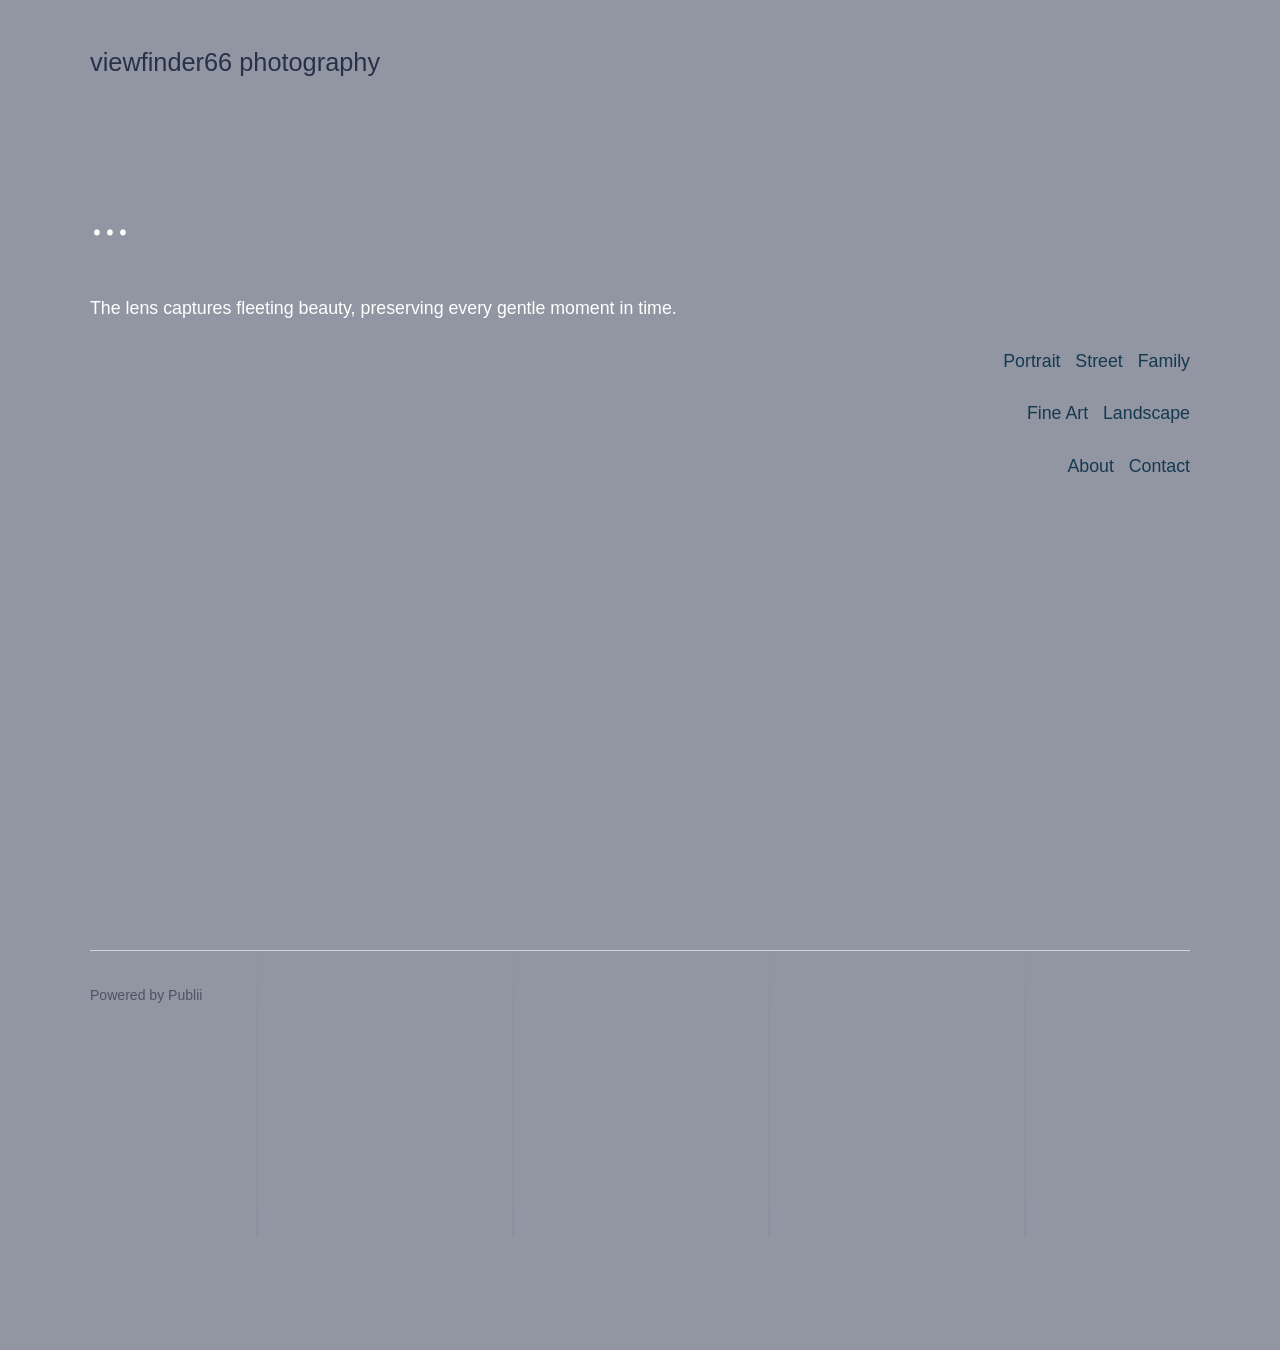
<file: index.html>
<!DOCTYPE html><html lang="en-gb"><head><meta charset="utf-8"><meta http-equiv="X-UA-Compatible" content="IE=edge"><meta name="viewport" content="width=device-width,initial-scale=1"><title>viewfinder66 photography</title><meta name="description" content="The lens captures fleeting beauty, preserving every gentle moment in time. Portrait Street Family Fine Art Landscape About Contact"><meta name="generator" content="Publii Open-Source CMS for Static Site"><link rel="canonical" href="https://viewfinder66.github.io/photography/"><link rel="alternate" type="application/atom+xml" href="https://viewfinder66.github.io/photography/feed.xml" title="viewfinder66 photography - RSS"><link rel="alternate" type="application/json" href="https://viewfinder66.github.io/photography/feed.json" title="viewfinder66 photography - JSON"><meta property="og:title" content="..."><meta property="og:image" content="https://viewfinder66.github.io/photography/media/website/Jing-Li-Shi-Jianfor-web.jpg"><meta property="og:image:width" content="3750"><meta property="og:image:height" content="2550"><meta property="og:site_name" content="viewfinder66 photography"><meta property="og:description" content="The lens captures fleeting beauty, preserving every gentle moment in time. Portrait Street Family Fine Art Landscape About Contact"><meta property="og:url" content="https://viewfinder66.github.io/photography/"><meta property="og:type" content="article"><link rel="preload" href="https://viewfinder66.github.io/photography/assets/dynamic/fonts/andadapro/andadapro.woff2" as="font" type="font/woff2" crossorigin><link rel="preload" href="https://viewfinder66.github.io/photography/assets/dynamic/fonts/andadapro/andadapro-italic.woff2" as="font" type="font/woff2" crossorigin><link rel="stylesheet" href="https://viewfinder66.github.io/photography/assets/css/style.css?v=0a3bbf3a2c61dcf595031149cadf4863"><script type="application/ld+json">{"@context":"http://schema.org","@type":"Article","mainEntityOfPage":{"@type":"WebPage","@id":"https://viewfinder66.github.io/photography/"},"headline":"...","datePublished":"2026-04-05T23:01+08:00","dateModified":"2026-04-09T12:14+08:00","description":"The lens captures fleeting beauty, preserving every gentle moment in time. Portrait Street Family Fine Art Landscape About Contact","author":{"@type":"Person","name":"Thomas Cheang","url":"https://viewfinder66.github.io/photography/authors/thomas-cheang/"},"publisher":{"@type":"Organization","name":"Thomas Cheang"}}</script><noscript><style>img[loading] {
                    opacity: 1;
                }</style></noscript></head><body class="page-template lines"><div class="container lines lines--right"><header class="header"><a href="https://viewfinder66.github.io/photography/" class="logo">viewfinder66 photography</a></header><main class="main page"><div class="content"><div class="content__header"><h1 class="content__title">...</h1></div><div class="content__entry"><p class="align-left">The lens captures fleeting beauty, preserving every gentle moment in time.</p><p class="align-right"><a href="https://viewfinder66.github.io/photography/post-2.html">Portrait</a>   <a href="https://viewfinder66.github.io/photography/street.html">Street</a>   <a href="https://viewfinder66.github.io/photography/family.html">Family</a></p><p class="align-right"><a href="https://viewfinder66.github.io/photography/fine-art.html">Fine Art</a>   <a href="https://viewfinder66.github.io/photography/landscape.html">Landscape</a></p><p class="align-right"><a href="https://viewfinder66.github.io/photography/about.html">About</a>   <a href="https://viewfinder66.github.io/photography/contact.html">Contact</a></p><p> </p><h6> </h6><p> </p><p> </p><p> </p><h1> </h1></div></div></main><footer class="footer"><div class="footer__left"><div class="footer__copy">Powered by Publii</div></div><button onclick="backToTopFunction()" id="backToTop" class="footer__bttop" aria-label="Back to top" title="Back to top"><svg><use xlink:href="https://viewfinder66.github.io/photography/assets/svg/svg-map.svg#toparrow"/></svg></button></footer></div><script>window.publiiThemeMenuConfig = { mobileMenuMode: 'sidebar', animationSpeed: 300, submenuWidth: 'auto', doubleClickTime: 500, mobileMenuExpandableSubmenus: true, relatedContainerForOverlayMenuSelector: '.navbar', };</script><script defer="defer" src="https://viewfinder66.github.io/photography/assets/js/scripts.min.js?v=628f9b14187b480516b6c7f8be1e7585"></script><script>function publiiDetectLoadedImages () {
         var images = document.querySelectorAll('img[loading]:not(.is-loaded)');
         for (var i = 0; i < images.length; i++) {
            if (images[i].complete) {
               images[i].classList.add('is-loaded');
               images[i].parentNode.classList.remove('is-img-loading');
            } else {
               images[i].addEventListener('load', function () {
                  this.classList.add('is-loaded');
                  this.parentNode.classList.remove('is-img-loading');
               }, false);
            }
         }
      }
      publiiDetectLoadedImages();</script></body></html>
</file>
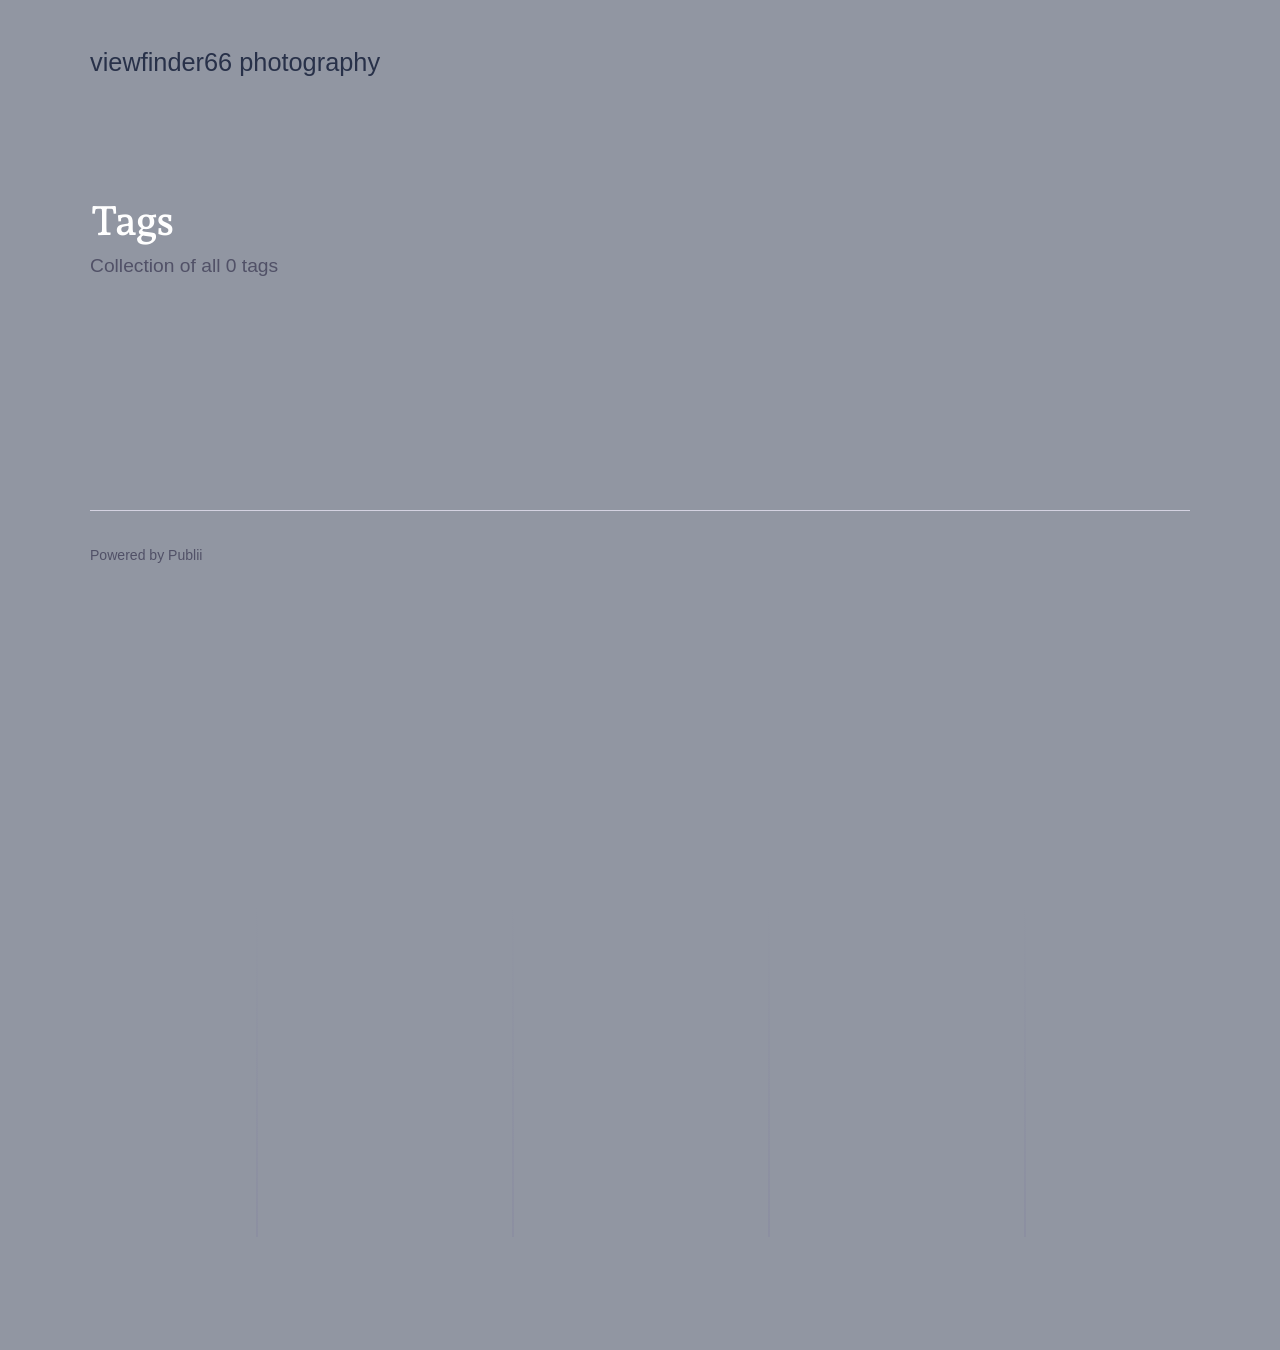
<file: tags/index.html>
<!DOCTYPE html><html lang="en-gb"><head><meta charset="utf-8"><meta http-equiv="X-UA-Compatible" content="IE=edge"><meta name="viewport" content="width=device-width,initial-scale=1"><title>viewfinder66 photography</title><meta name="robots" content="noindex, follow"><meta name="generator" content="Publii Open-Source CMS for Static Site"><link rel="alternate" type="application/atom+xml" href="https://viewfinder66.github.io/photography/feed.xml" title="viewfinder66 photography - RSS"><link rel="alternate" type="application/json" href="https://viewfinder66.github.io/photography/feed.json" title="viewfinder66 photography - JSON"><meta property="og:title" content="viewfinder66 photography"><meta property="og:image" content="https://viewfinder66.github.io/photography/media/website/Jing-Li-Shi-Jianfor-web.jpg"><meta property="og:image:width" content="3750"><meta property="og:image:height" content="2550"><meta property="og:site_name" content="viewfinder66 photography"><meta property="og:description" content=""><meta property="og:url" content="https://viewfinder66.github.io/photography/tags/"><meta property="og:type" content="website"><link rel="preload" href="https://viewfinder66.github.io/photography/assets/dynamic/fonts/andadapro/andadapro.woff2" as="font" type="font/woff2" crossorigin><link rel="preload" href="https://viewfinder66.github.io/photography/assets/dynamic/fonts/andadapro/andadapro-italic.woff2" as="font" type="font/woff2" crossorigin><link rel="stylesheet" href="https://viewfinder66.github.io/photography/assets/css/style.css?v=0a3bbf3a2c61dcf595031149cadf4863"><script type="application/ld+json">{"@context":"http://schema.org","@type":"Organization","name":"viewfinder66 photography","url":"https://viewfinder66.github.io/photography/"}</script><noscript><style>img[loading] {
                    opacity: 1;
                }</style></noscript></head><body class="tags-template lines"><div class="container lines lines--right"><header class="header"><a href="https://viewfinder66.github.io/photography/" class="logo">viewfinder66 photography</a></header><main class="main page page--tags"><div class="hero"><h1>Tags</h1><p>Collection of all 0 tags</p></div><div class="main__content"><div class="l-options nomobile"><div class="l-options__item switchers"><button class="switchers__item is-active"><svg width="20" height="20" fill="currentColor"><use xlink:href="https://viewfinder66.github.io/photography/assets/svg/svg-map.svg#switcher-grid"/></svg></button> <button class="switchers__item"><svg width="20" height="20" fill="currentColor"><use xlink:href="https://viewfinder66.github.io/photography/assets/svg/svg-map.svg#switcher-rows"/></svg></button></div></div><ul class="l-grid l-grid--2"></ul></div></main><footer class="footer"><div class="footer__left"><div class="footer__copy">Powered by Publii</div></div><button onclick="backToTopFunction()" id="backToTop" class="footer__bttop" aria-label="Back to top" title="Back to top"><svg><use xlink:href="https://viewfinder66.github.io/photography/assets/svg/svg-map.svg#toparrow"/></svg></button></footer></div><script>window.publiiThemeMenuConfig = { mobileMenuMode: 'sidebar', animationSpeed: 300, submenuWidth: 'auto', doubleClickTime: 500, mobileMenuExpandableSubmenus: true, relatedContainerForOverlayMenuSelector: '.navbar', };</script><script defer="defer" src="https://viewfinder66.github.io/photography/assets/js/scripts.min.js?v=628f9b14187b480516b6c7f8be1e7585"></script><script>function publiiDetectLoadedImages () {
         var images = document.querySelectorAll('img[loading]:not(.is-loaded)');
         for (var i = 0; i < images.length; i++) {
            if (images[i].complete) {
               images[i].classList.add('is-loaded');
               images[i].parentNode.classList.remove('is-img-loading');
            } else {
               images[i].addEventListener('load', function () {
                  this.classList.add('is-loaded');
                  this.parentNode.classList.remove('is-img-loading');
               }, false);
            }
         }
      }
      publiiDetectLoadedImages();</script></body></html>
</file>
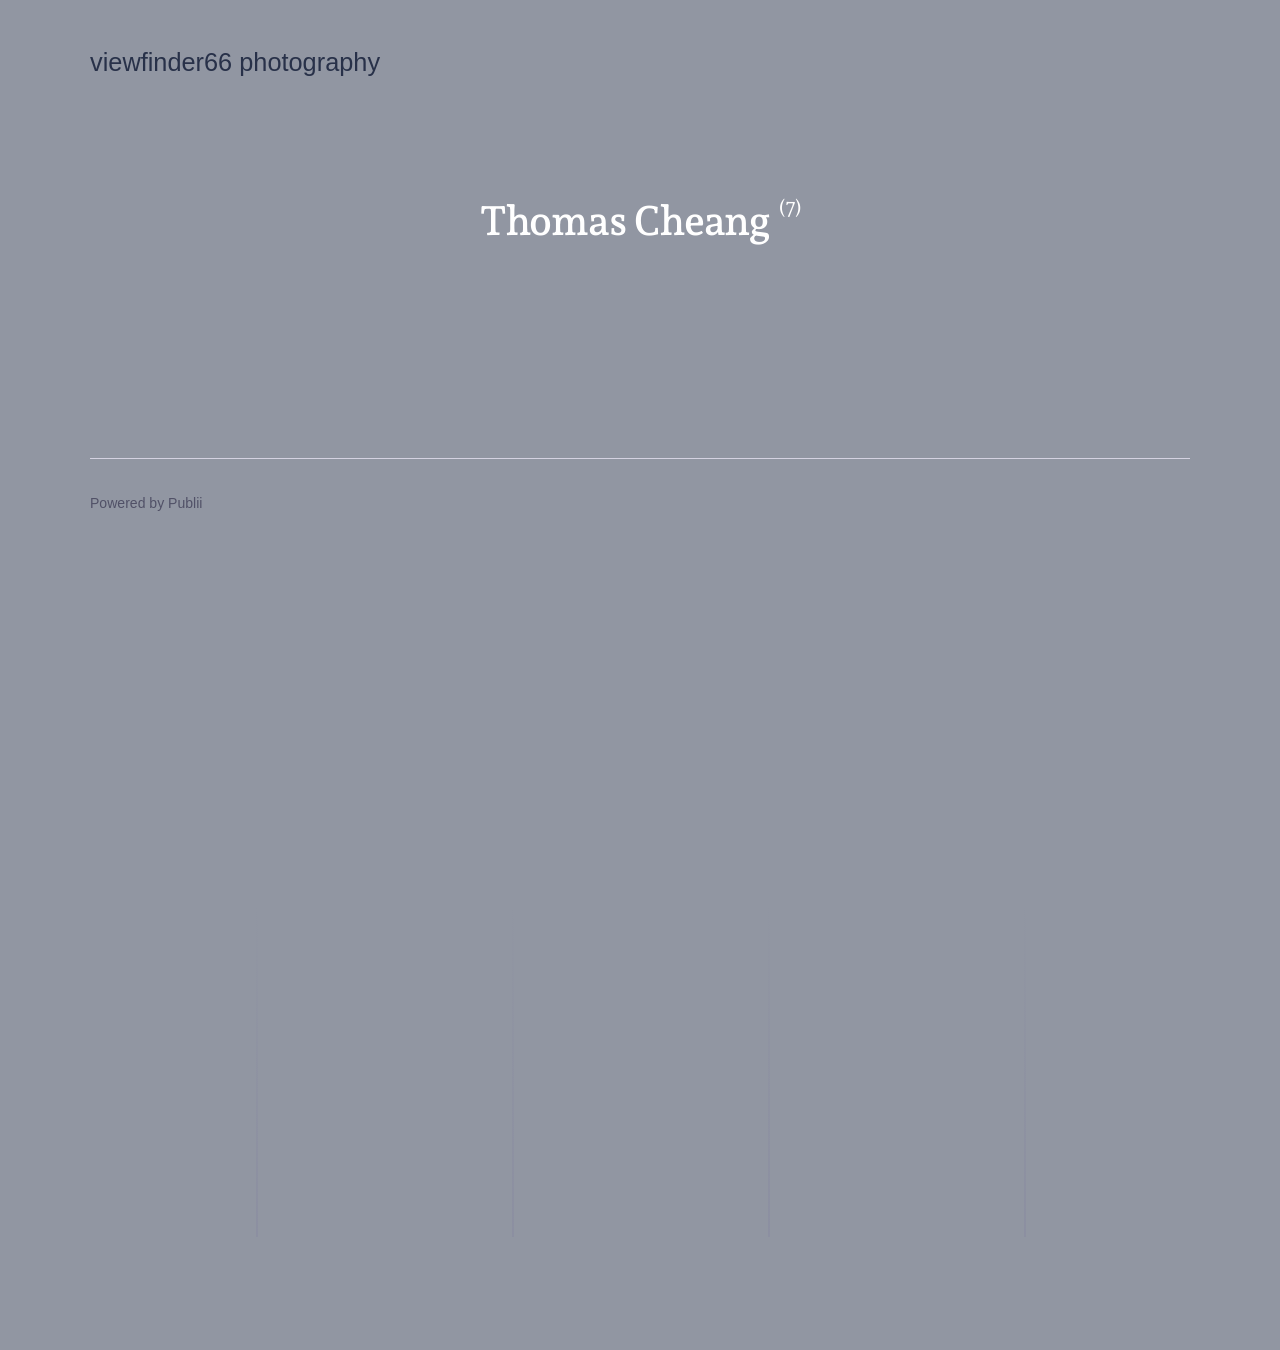
<file: authors/thomas-cheang/index.html>
<!DOCTYPE html><html lang="en-gb"><head><meta charset="utf-8"><meta http-equiv="X-UA-Compatible" content="IE=edge"><meta name="viewport" content="width=device-width,initial-scale=1"><title>Author: Thomas Cheang - viewfinder66 photography</title><meta name="robots" content="noindex, follow"><meta name="generator" content="Publii Open-Source CMS for Static Site"><link rel="alternate" type="application/atom+xml" href="https://viewfinder66.github.io/photography/feed.xml" title="viewfinder66 photography - RSS"><link rel="alternate" type="application/json" href="https://viewfinder66.github.io/photography/feed.json" title="viewfinder66 photography - JSON"><meta property="og:title" content="Thomas Cheang"><meta property="og:image" content="https://viewfinder66.github.io/photography/media/website/Jing-Li-Shi-Jianfor-web.jpg"><meta property="og:image:width" content="3750"><meta property="og:image:height" content="2550"><meta property="og:site_name" content="viewfinder66 photography"><meta property="og:description" content=""><meta property="og:url" content="https://viewfinder66.github.io/photography/authors/thomas-cheang/"><meta property="og:type" content="website"><link rel="preload" href="https://viewfinder66.github.io/photography/assets/dynamic/fonts/andadapro/andadapro.woff2" as="font" type="font/woff2" crossorigin><link rel="preload" href="https://viewfinder66.github.io/photography/assets/dynamic/fonts/andadapro/andadapro-italic.woff2" as="font" type="font/woff2" crossorigin><link rel="stylesheet" href="https://viewfinder66.github.io/photography/assets/css/style.css?v=0a3bbf3a2c61dcf595031149cadf4863"><script type="application/ld+json">{"@context":"http://schema.org","@type":"Organization","name":"viewfinder66 photography","url":"https://viewfinder66.github.io/photography/"}</script><noscript><style>img[loading] {
                    opacity: 1;
                }</style></noscript></head><body class="author-template lines"><div class="container lines lines--right"><header class="header"><a href="https://viewfinder66.github.io/photography/" class="logo">viewfinder66 photography</a></header><main class="main page page--author"><div class="hero hero--centered"><h1>Thomas Cheang <sup>(7)</sup></h1></div></main><footer class="footer"><div class="footer__left"><div class="footer__copy">Powered by Publii</div></div><button onclick="backToTopFunction()" id="backToTop" class="footer__bttop" aria-label="Back to top" title="Back to top"><svg><use xlink:href="https://viewfinder66.github.io/photography/assets/svg/svg-map.svg#toparrow"/></svg></button></footer></div><script>window.publiiThemeMenuConfig = { mobileMenuMode: 'sidebar', animationSpeed: 300, submenuWidth: 'auto', doubleClickTime: 500, mobileMenuExpandableSubmenus: true, relatedContainerForOverlayMenuSelector: '.navbar', };</script><script defer="defer" src="https://viewfinder66.github.io/photography/assets/js/scripts.min.js?v=628f9b14187b480516b6c7f8be1e7585"></script><script>function publiiDetectLoadedImages () {
         var images = document.querySelectorAll('img[loading]:not(.is-loaded)');
         for (var i = 0; i < images.length; i++) {
            if (images[i].complete) {
               images[i].classList.add('is-loaded');
               images[i].parentNode.classList.remove('is-img-loading');
            } else {
               images[i].addEventListener('load', function () {
                  this.classList.add('is-loaded');
                  this.parentNode.classList.remove('is-img-loading');
               }, false);
            }
         }
      }
      publiiDetectLoadedImages();</script></body></html>
</file>
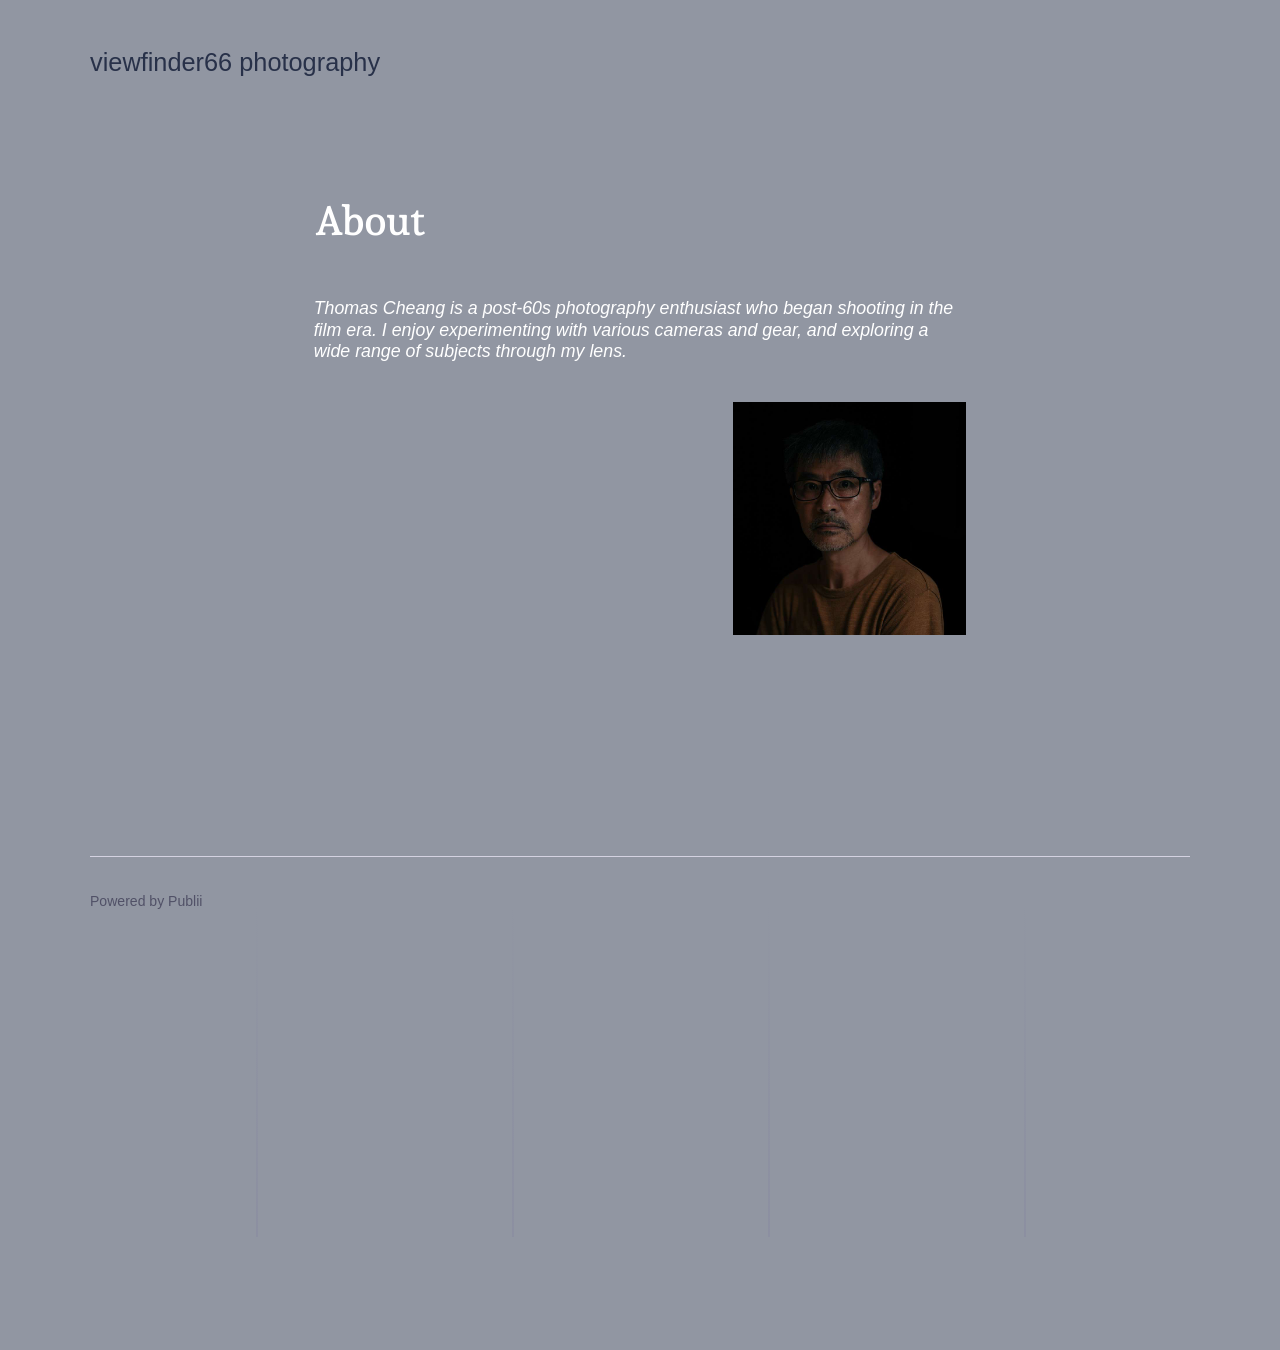
<file: about.html>
<!DOCTYPE html><html lang="en-gb"><head><meta charset="utf-8"><meta http-equiv="X-UA-Compatible" content="IE=edge"><meta name="viewport" content="width=device-width,initial-scale=1"><title>viewfinder66 photography</title><meta name="description" content="Thomas Cheang is a post-60s photography enthusiast who began shooting in the film era. I enjoy experimenting with various cameras&hellip;"><meta name="generator" content="Publii Open-Source CMS for Static Site"><link rel="canonical" href="https://viewfinder66.github.io/photography/about.html"><link rel="alternate" type="application/atom+xml" href="https://viewfinder66.github.io/photography/feed.xml" title="viewfinder66 photography - RSS"><link rel="alternate" type="application/json" href="https://viewfinder66.github.io/photography/feed.json" title="viewfinder66 photography - JSON"><meta property="og:title" content="About"><meta property="og:image" content="https://viewfinder66.github.io/photography/media/website/Jing-Li-Shi-Jianfor-web.jpg"><meta property="og:image:width" content="3750"><meta property="og:image:height" content="2550"><meta property="og:site_name" content="viewfinder66 photography"><meta property="og:description" content="Thomas Cheang is a post-60s photography enthusiast who began shooting in the film era. I enjoy experimenting with various cameras&hellip;"><meta property="og:url" content="https://viewfinder66.github.io/photography/about.html"><meta property="og:type" content="article"><link rel="preload" href="https://viewfinder66.github.io/photography/assets/dynamic/fonts/andadapro/andadapro.woff2" as="font" type="font/woff2" crossorigin><link rel="preload" href="https://viewfinder66.github.io/photography/assets/dynamic/fonts/andadapro/andadapro-italic.woff2" as="font" type="font/woff2" crossorigin><link rel="stylesheet" href="https://viewfinder66.github.io/photography/assets/css/style.css?v=0a3bbf3a2c61dcf595031149cadf4863"><script type="application/ld+json">{"@context":"http://schema.org","@type":"Article","mainEntityOfPage":{"@type":"WebPage","@id":"https://viewfinder66.github.io/photography/about.html"},"headline":"About","datePublished":"2026-04-09T10:59+08:00","dateModified":"2026-04-09T12:12+08:00","description":"Thomas Cheang is a post-60s photography enthusiast who began shooting in the film era. I enjoy experimenting with various cameras&hellip;","author":{"@type":"Person","name":"Thomas Cheang","url":"https://viewfinder66.github.io/photography/authors/thomas-cheang/"},"publisher":{"@type":"Organization","name":"Thomas Cheang"}}</script><noscript><style>img[loading] {
                    opacity: 1;
                }</style></noscript></head><body class="post-template lines"><div class="container lines lines--right"><header class="header"><a href="https://viewfinder66.github.io/photography/" class="logo">viewfinder66 photography</a></header><main class="main post"><article class="content"><header class="content__inner content__header"><h1 class="content__title">About</h1></header><div class="content__inner"><div class="content__entry"><p><em>Thomas Cheang is a post-60s photography enthusiast who began shooting in the film era. I enjoy experimenting with various cameras and gear, and exploring a wide range of subjects through my lens.</em></p><figure class="post__image align-right"><em style="font-size: inherit;"><img loading="lazy" src="https://viewfinder66.github.io/photography/media/posts/8/Zi-Pai.jpg" alt="" width="233" height="233" sizes="(min-width: 37.5em) 1600px, 80vw" srcset="https://viewfinder66.github.io/photography/media/posts/8/responsive/Zi-Pai-xs.jpg 384w, https://viewfinder66.github.io/photography/media/posts/8/responsive/Zi-Pai-sm.jpg 600w, https://viewfinder66.github.io/photography/media/posts/8/responsive/Zi-Pai-md.jpg 768w, https://viewfinder66.github.io/photography/media/posts/8/responsive/Zi-Pai-lg.jpg 1200w, https://viewfinder66.github.io/photography/media/posts/8/responsive/Zi-Pai-xl.jpg 1600w"></em></figure><br><p></p><p> </p></div></div></article></main><footer class="footer"><div class="footer__left"><div class="footer__copy">Powered by Publii</div></div><button onclick="backToTopFunction()" id="backToTop" class="footer__bttop" aria-label="Back to top" title="Back to top"><svg><use xlink:href="https://viewfinder66.github.io/photography/assets/svg/svg-map.svg#toparrow"/></svg></button></footer></div><script>window.publiiThemeMenuConfig = { mobileMenuMode: 'sidebar', animationSpeed: 300, submenuWidth: 'auto', doubleClickTime: 500, mobileMenuExpandableSubmenus: true, relatedContainerForOverlayMenuSelector: '.navbar', };</script><script defer="defer" src="https://viewfinder66.github.io/photography/assets/js/scripts.min.js?v=628f9b14187b480516b6c7f8be1e7585"></script><script>function publiiDetectLoadedImages () {
         var images = document.querySelectorAll('img[loading]:not(.is-loaded)');
         for (var i = 0; i < images.length; i++) {
            if (images[i].complete) {
               images[i].classList.add('is-loaded');
               images[i].parentNode.classList.remove('is-img-loading');
            } else {
               images[i].addEventListener('load', function () {
                  this.classList.add('is-loaded');
                  this.parentNode.classList.remove('is-img-loading');
               }, false);
            }
         }
      }
      publiiDetectLoadedImages();</script></body></html>
</file>
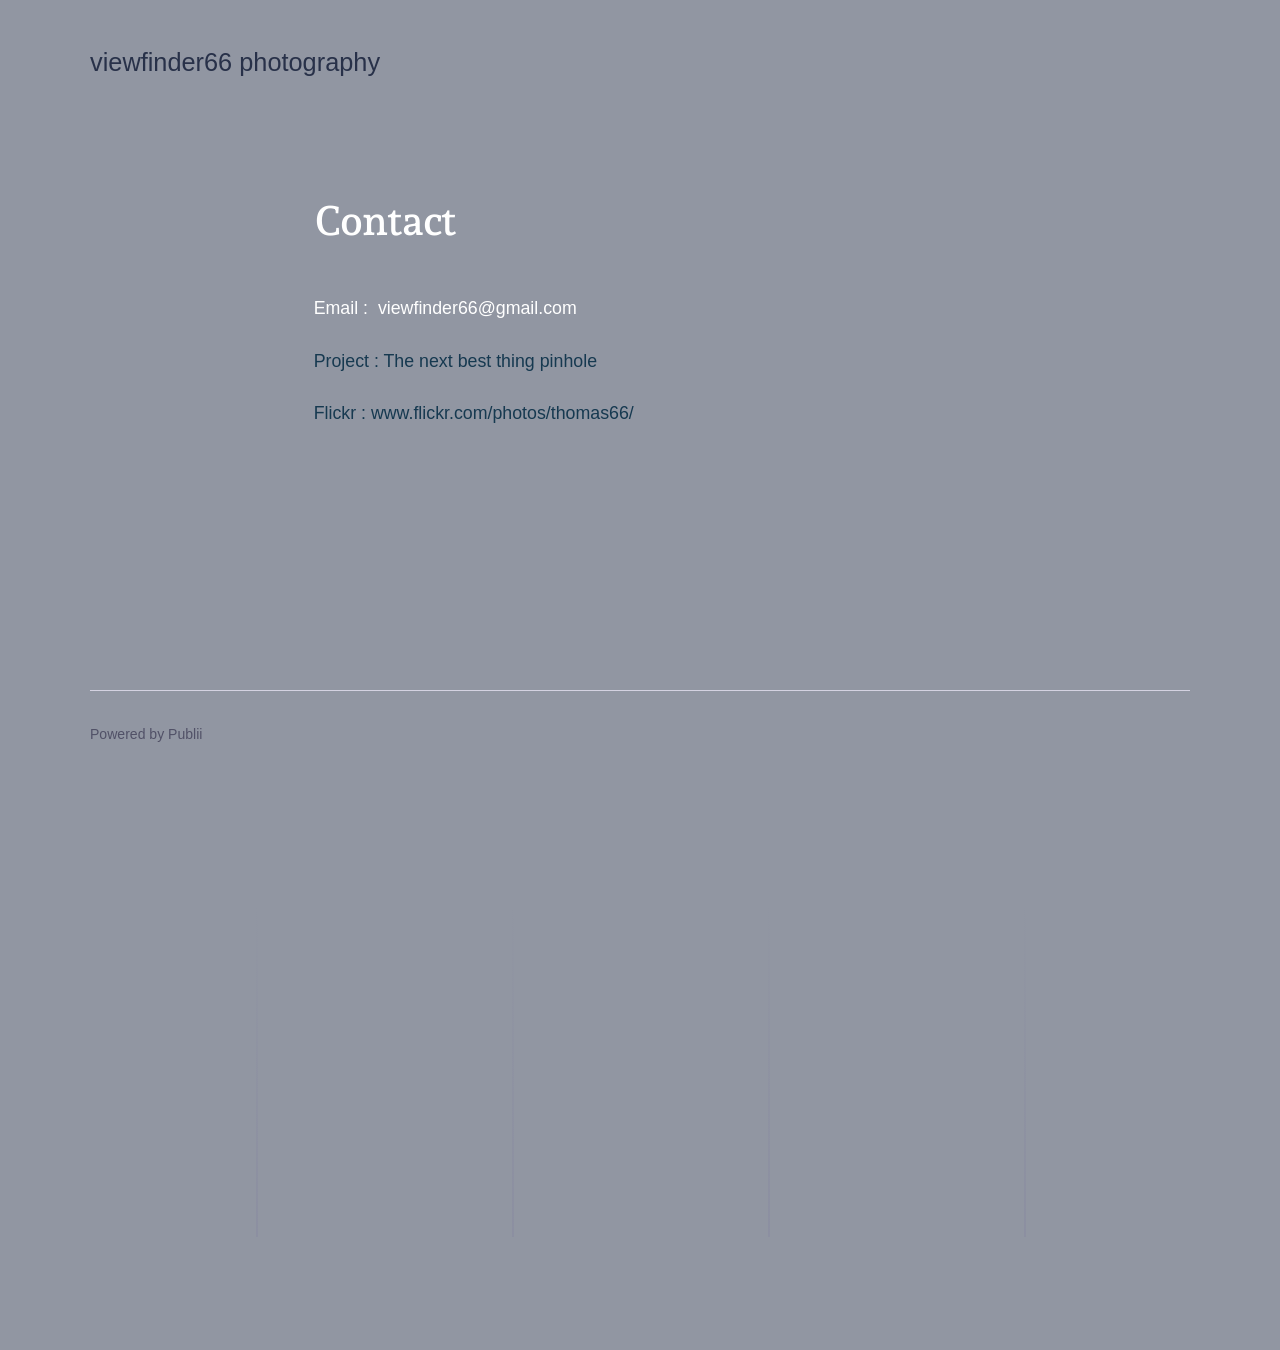
<file: contact.html>
<!DOCTYPE html><html lang="en-gb"><head><meta charset="utf-8"><meta http-equiv="X-UA-Compatible" content="IE=edge"><meta name="viewport" content="width=device-width,initial-scale=1"><title>viewfinder66 photography</title><meta name="description" content="Email : viewfinder66@gmail.com Project : The next best thing pinhole Flickr : www.flickr.com/photos/thomas66/"><meta name="generator" content="Publii Open-Source CMS for Static Site"><link rel="canonical" href="https://viewfinder66.github.io/photography/contact.html"><link rel="alternate" type="application/atom+xml" href="https://viewfinder66.github.io/photography/feed.xml" title="viewfinder66 photography - RSS"><link rel="alternate" type="application/json" href="https://viewfinder66.github.io/photography/feed.json" title="viewfinder66 photography - JSON"><meta property="og:title" content="Contact"><meta property="og:image" content="https://viewfinder66.github.io/photography/media/website/Jing-Li-Shi-Jianfor-web.jpg"><meta property="og:image:width" content="3750"><meta property="og:image:height" content="2550"><meta property="og:site_name" content="viewfinder66 photography"><meta property="og:description" content="Email : viewfinder66@gmail.com Project : The next best thing pinhole Flickr : www.flickr.com/photos/thomas66/"><meta property="og:url" content="https://viewfinder66.github.io/photography/contact.html"><meta property="og:type" content="article"><link rel="preload" href="https://viewfinder66.github.io/photography/assets/dynamic/fonts/andadapro/andadapro.woff2" as="font" type="font/woff2" crossorigin><link rel="preload" href="https://viewfinder66.github.io/photography/assets/dynamic/fonts/andadapro/andadapro-italic.woff2" as="font" type="font/woff2" crossorigin><link rel="stylesheet" href="https://viewfinder66.github.io/photography/assets/css/style.css?v=0a3bbf3a2c61dcf595031149cadf4863"><script type="application/ld+json">{"@context":"http://schema.org","@type":"Article","mainEntityOfPage":{"@type":"WebPage","@id":"https://viewfinder66.github.io/photography/contact.html"},"headline":"Contact","datePublished":"2026-04-09T12:14+08:00","dateModified":"2026-04-10T10:44+08:00","description":"Email : viewfinder66@gmail.com Project : The next best thing pinhole Flickr : www.flickr.com/photos/thomas66/","author":{"@type":"Person","name":"Thomas Cheang","url":"https://viewfinder66.github.io/photography/authors/thomas-cheang/"},"publisher":{"@type":"Organization","name":"Thomas Cheang"}}</script><noscript><style>img[loading] {
                    opacity: 1;
                }</style></noscript></head><body class="post-template lines"><div class="container lines lines--right"><header class="header"><a href="https://viewfinder66.github.io/photography/" class="logo">viewfinder66 photography</a></header><main class="main post"><article class="content"><header class="content__inner content__header"><h1 class="content__title">Contact</h1></header><div class="content__inner"><div class="content__entry"><p>Email :  viewfinder66@gmail.com</p><p><a href="https://nextbestthingpinhole.blogspot.com/2014/09/artist-chi-hong-cheang.html" target="_blank" rel="noopener noreferrer">Project : The next best thing pinhole</a></p><p><a href="https://www.flickr.com/photos/thomas66/" target="_blank" rel="noopener noreferrer">Flickr : www.flickr.com/photos/thomas66/</a></p><p> </p><p> </p></div><footer class="content__footer"><div class="content__tag-share"><div class="content__share"></div></div></footer></div></article></main><footer class="footer"><div class="footer__left"><div class="footer__copy">Powered by Publii</div></div><button onclick="backToTopFunction()" id="backToTop" class="footer__bttop" aria-label="Back to top" title="Back to top"><svg><use xlink:href="https://viewfinder66.github.io/photography/assets/svg/svg-map.svg#toparrow"/></svg></button></footer></div><script>window.publiiThemeMenuConfig = { mobileMenuMode: 'sidebar', animationSpeed: 300, submenuWidth: 'auto', doubleClickTime: 500, mobileMenuExpandableSubmenus: true, relatedContainerForOverlayMenuSelector: '.navbar', };</script><script defer="defer" src="https://viewfinder66.github.io/photography/assets/js/scripts.min.js?v=628f9b14187b480516b6c7f8be1e7585"></script><script>function publiiDetectLoadedImages () {
         var images = document.querySelectorAll('img[loading]:not(.is-loaded)');
         for (var i = 0; i < images.length; i++) {
            if (images[i].complete) {
               images[i].classList.add('is-loaded');
               images[i].parentNode.classList.remove('is-img-loading');
            } else {
               images[i].addEventListener('load', function () {
                  this.classList.add('is-loaded');
                  this.parentNode.classList.remove('is-img-loading');
               }, false);
            }
         }
      }
      publiiDetectLoadedImages();</script></body></html>
</file>
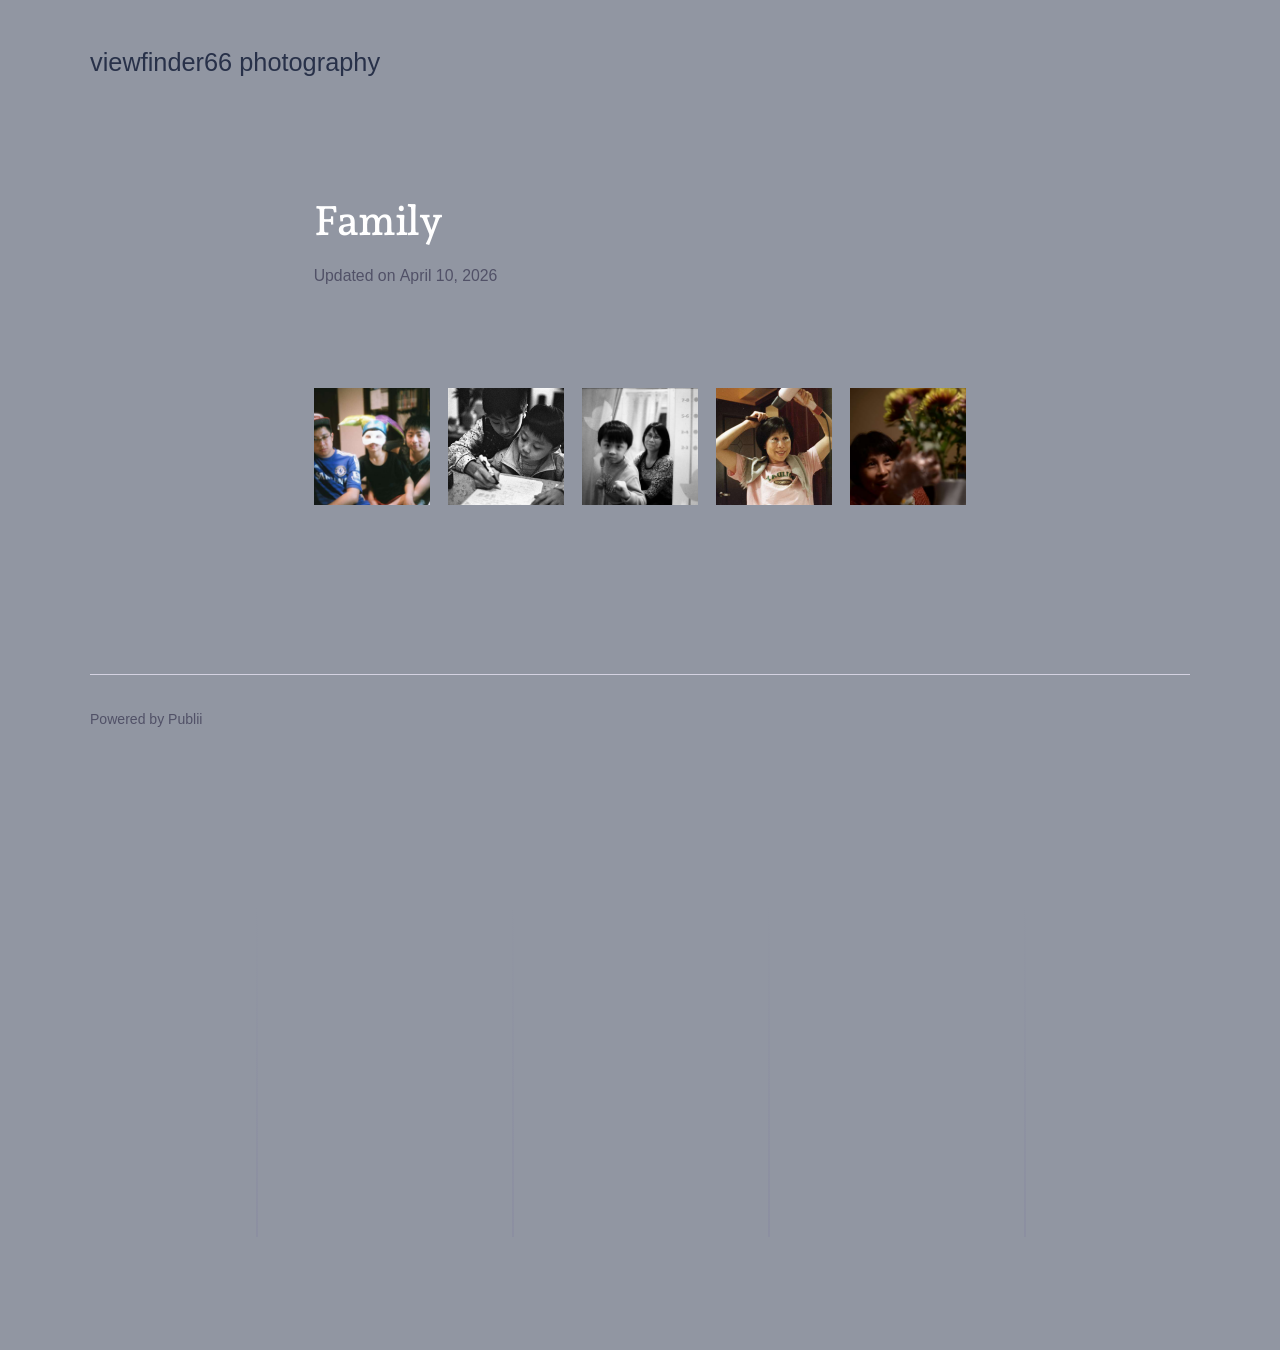
<file: family.html>
<!DOCTYPE html><html lang="en-gb"><head><meta charset="utf-8"><meta http-equiv="X-UA-Compatible" content="IE=edge"><meta name="viewport" content="width=device-width,initial-scale=1"><title>viewfinder66 photography</title><meta name="description" content="三兄弟 教你做作業 試衫 Make up 自得其樂"><meta name="generator" content="Publii Open-Source CMS for Static Site"><link rel="canonical" href="https://viewfinder66.github.io/photography/family.html"><link rel="alternate" type="application/atom+xml" href="https://viewfinder66.github.io/photography/feed.xml" title="viewfinder66 photography - RSS"><link rel="alternate" type="application/json" href="https://viewfinder66.github.io/photography/feed.json" title="viewfinder66 photography - JSON"><meta property="og:title" content="Family"><meta property="og:image" content="https://viewfinder66.github.io/photography/media/website/Jing-Li-Shi-Jianfor-web.jpg"><meta property="og:image:width" content="3750"><meta property="og:image:height" content="2550"><meta property="og:site_name" content="viewfinder66 photography"><meta property="og:description" content="三兄弟 教你做作業 試衫 Make up 自得其樂"><meta property="og:url" content="https://viewfinder66.github.io/photography/family.html"><meta property="og:type" content="article"><link rel="preload" href="https://viewfinder66.github.io/photography/assets/dynamic/fonts/andadapro/andadapro.woff2" as="font" type="font/woff2" crossorigin><link rel="preload" href="https://viewfinder66.github.io/photography/assets/dynamic/fonts/andadapro/andadapro-italic.woff2" as="font" type="font/woff2" crossorigin><link rel="stylesheet" href="https://viewfinder66.github.io/photography/assets/css/style.css?v=0a3bbf3a2c61dcf595031149cadf4863"><script type="application/ld+json">{"@context":"http://schema.org","@type":"Article","mainEntityOfPage":{"@type":"WebPage","@id":"https://viewfinder66.github.io/photography/family.html"},"headline":"Family","datePublished":"2026-04-09T00:47+08:00","dateModified":"2026-04-10T00:20+08:00","description":"三兄弟 教你做作業 試衫 Make up 自得其樂","author":{"@type":"Person","name":"Thomas Cheang","url":"https://viewfinder66.github.io/photography/authors/thomas-cheang/"},"publisher":{"@type":"Organization","name":"Thomas Cheang"}}</script><noscript><style>img[loading] {
                    opacity: 1;
                }</style></noscript><link rel="stylesheet" href="https://viewfinder66.github.io/photography/media/plugins/simpleLightboxGallery/venobox.min.css"></head><body class="post-template lines"><div class="container lines lines--right"><header class="header"><a href="https://viewfinder66.github.io/photography/" class="logo">viewfinder66 photography</a></header><main class="main post"><article class="content"><header class="content__inner content__header"><h1 class="content__title">Family</h1><div class="content__meta"><div class="content__meta__right"><div class="content__updated">Updated on <time datetime="2026-04-09T00:47" class="content__date">April 10, 2026</time></div></div></div></header><div class="content__inner"><div class="content__entry"><div class="gallery-wrapper"><div class="gallery" data-is-empty="false" data-translation="Add images" data-columns="5"><figure class="gallery__item"><a href="https://viewfinder66.github.io/photography/media/posts/5/gallery/San-Xiong-Di-Mian-Ju.jpg" data-size="3360x2240" data-gall="galleryGroup-1" data-title="三兄弟"><img loading="lazy" src="https://viewfinder66.github.io/photography/media/posts/5/gallery/San-Xiong-Di-Mian-Ju-thumbnail.jpg" alt="" width="768" height="512"></a><figcaption>三兄弟</figcaption></figure><figure class="gallery__item"><a href="https://viewfinder66.github.io/photography/media/posts/5/gallery/Zheng-Zi-Hang-EXAM-5.jpg" data-size="2580x2595" data-gall="galleryGroup-1" data-title="教你做作業"><img loading="lazy" src="https://viewfinder66.github.io/photography/media/posts/5/gallery/Zheng-Zi-Hang-EXAM-5-thumbnail.jpg" alt="" width="768" height="772"></a><figcaption>教你做作業</figcaption></figure><figure class="gallery__item"><a href="https://viewfinder66.github.io/photography/media/posts/5/gallery/Yin-Xiao-Shi-Hou-Shi-Yi-Shi.jpg" data-size="1711x1116" data-gall="galleryGroup-1" data-title="試衫"><img loading="lazy" src="https://viewfinder66.github.io/photography/media/posts/5/gallery/Yin-Xiao-Shi-Hou-Shi-Yi-Shi-thumbnail.jpg" alt="" width="768" height="501"></a><figcaption>試衫</figcaption></figure><figure class="gallery__item"><a href="https://viewfinder66.github.io/photography/media/posts/5/gallery/006.jpg" data-size="3256x1984" data-gall="galleryGroup-1" data-title="Make up"><img loading="lazy" src="https://viewfinder66.github.io/photography/media/posts/5/gallery/006-thumbnail.jpg" alt="" width="768" height="468"></a><figcaption>Make up</figcaption></figure><figure class="gallery__item"><a href="https://viewfinder66.github.io/photography/media/posts/5/gallery/Cha-Hua-2.jpg" data-size="3464x2309" data-gall="galleryGroup-1" data-title="自得其樂"><img loading="lazy" src="https://viewfinder66.github.io/photography/media/posts/5/gallery/Cha-Hua-2-thumbnail.jpg" alt="" width="768" height="512"></a><figcaption>自得其樂</figcaption></figure></div></div></div><footer class="content__footer"><div class="content__tag-share"><div class="content__share"></div></div></footer></div></article></main><footer class="footer"><div class="footer__left"><div class="footer__copy">Powered by Publii</div></div><button onclick="backToTopFunction()" id="backToTop" class="footer__bttop" aria-label="Back to top" title="Back to top"><svg><use xlink:href="https://viewfinder66.github.io/photography/assets/svg/svg-map.svg#toparrow"/></svg></button></footer></div><script>window.publiiThemeMenuConfig = { mobileMenuMode: 'sidebar', animationSpeed: 300, submenuWidth: 'auto', doubleClickTime: 500, mobileMenuExpandableSubmenus: true, relatedContainerForOverlayMenuSelector: '.navbar', };</script><script defer="defer" src="https://viewfinder66.github.io/photography/assets/js/scripts.min.js?v=628f9b14187b480516b6c7f8be1e7585"></script><script>function publiiDetectLoadedImages () {
         var images = document.querySelectorAll('img[loading]:not(.is-loaded)');
         for (var i = 0; i < images.length; i++) {
            if (images[i].complete) {
               images[i].classList.add('is-loaded');
               images[i].parentNode.classList.remove('is-img-loading');
            } else {
               images[i].addEventListener('load', function () {
                  this.classList.add('is-loaded');
                  this.parentNode.classList.remove('is-img-loading');
               }, false);
            }
         }
      }
      publiiDetectLoadedImages();</script><script defer="defer" src="https://viewfinder66.github.io/photography/media/plugins/simpleLightboxGallery/venobox.min.js"></script><script type="text/javascript">document.addEventListener("DOMContentLoaded", () => {
						 try {
							  if (typeof VenoBox !== 'undefined') {
									new VenoBox({
										 selector: '.gallery__item a',
titleattr: 'data-title',
bgcolor: 'rgba(38, 40, 44, 1)',
fitView: true,
infinigall: true,
maxWidth: '100%',
navigation: true,
navKeyboard: true,
navTouch: true,
navSpeed: 300,
numeration: true,
overlayClose: true,
overlayColor: 'rgba(0,0,0,0.8)',
share: true,
shareStyle: 'pill',
spinColor: '#d2d2d2',
spinner: 'pulse',
titlePosition: 'top',
titleStyle: 'transparent',
toolsBackground: '#1C1C1C',
toolsColor: '#d2d2d2',
initialScale: 0.9,
transitionSpeed: 200
									});
							  } else {
									console.error("VenoBox script not loaded.");
							  }
						 } catch (error) {
							  console.error("Failed to initialize VenoBox:", error);
						 }
					});</script></body></html>
</file>
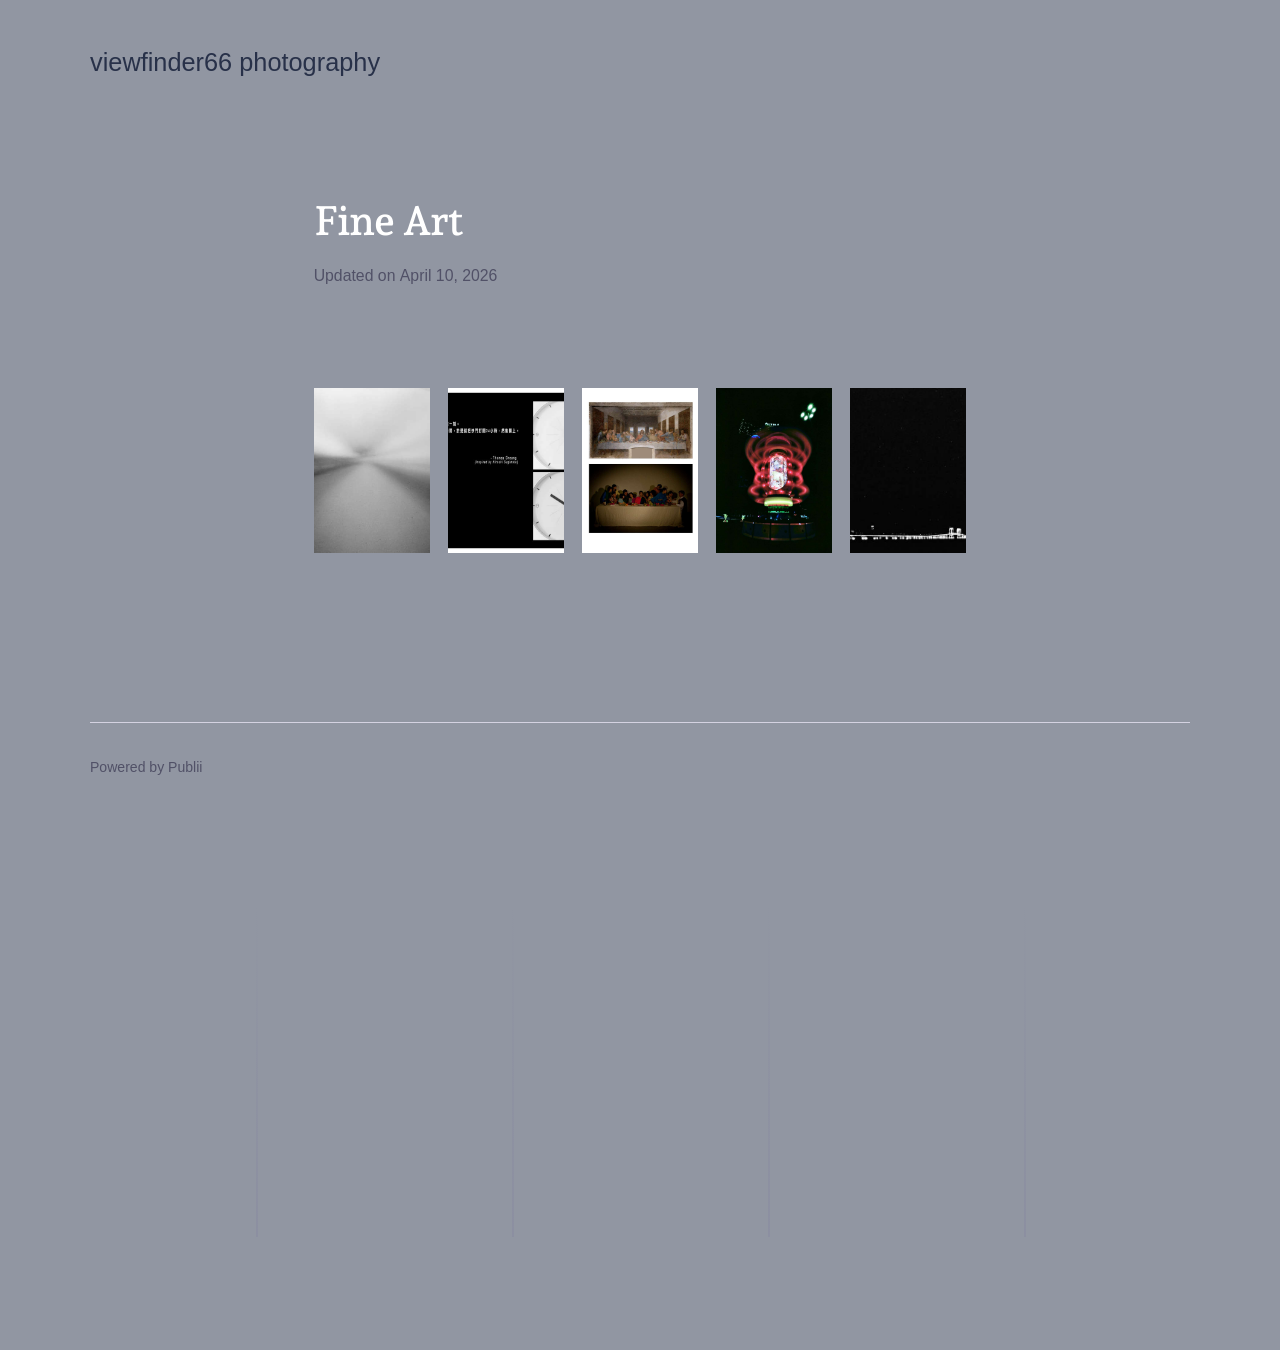
<file: fine-art.html>
<!DOCTYPE html><html lang="en-gb"><head><meta charset="utf-8"><meta http-equiv="X-UA-Compatible" content="IE=edge"><meta name="viewport" content="width=device-width,initial-scale=1"><title>viewfinder66 photography</title><meta name="description" content="騎行一分鐘 創意攝影結業作品 - 經歷時間 攝影中的造像 - 最後晚餐 走馬燈 Starry Starry Night"><meta name="generator" content="Publii Open-Source CMS for Static Site"><link rel="canonical" href="https://viewfinder66.github.io/photography/fine-art.html"><link rel="alternate" type="application/atom+xml" href="https://viewfinder66.github.io/photography/feed.xml" title="viewfinder66 photography - RSS"><link rel="alternate" type="application/json" href="https://viewfinder66.github.io/photography/feed.json" title="viewfinder66 photography - JSON"><meta property="og:title" content="Fine Art"><meta property="og:image" content="https://viewfinder66.github.io/photography/media/website/Jing-Li-Shi-Jianfor-web.jpg"><meta property="og:image:width" content="3750"><meta property="og:image:height" content="2550"><meta property="og:site_name" content="viewfinder66 photography"><meta property="og:description" content="騎行一分鐘 創意攝影結業作品 - 經歷時間 攝影中的造像 - 最後晚餐 走馬燈 Starry Starry Night"><meta property="og:url" content="https://viewfinder66.github.io/photography/fine-art.html"><meta property="og:type" content="article"><link rel="preload" href="https://viewfinder66.github.io/photography/assets/dynamic/fonts/andadapro/andadapro.woff2" as="font" type="font/woff2" crossorigin><link rel="preload" href="https://viewfinder66.github.io/photography/assets/dynamic/fonts/andadapro/andadapro-italic.woff2" as="font" type="font/woff2" crossorigin><link rel="stylesheet" href="https://viewfinder66.github.io/photography/assets/css/style.css?v=0a3bbf3a2c61dcf595031149cadf4863"><script type="application/ld+json">{"@context":"http://schema.org","@type":"Article","mainEntityOfPage":{"@type":"WebPage","@id":"https://viewfinder66.github.io/photography/fine-art.html"},"headline":"Fine Art","datePublished":"2026-04-09T00:53+08:00","dateModified":"2026-04-10T00:46+08:00","description":"騎行一分鐘 創意攝影結業作品 - 經歷時間 攝影中的造像 - 最後晚餐 走馬燈 Starry Starry Night","author":{"@type":"Person","name":"Thomas Cheang","url":"https://viewfinder66.github.io/photography/authors/thomas-cheang/"},"publisher":{"@type":"Organization","name":"Thomas Cheang"}}</script><noscript><style>img[loading] {
                    opacity: 1;
                }</style></noscript><link rel="stylesheet" href="https://viewfinder66.github.io/photography/media/plugins/simpleLightboxGallery/venobox.min.css"></head><body class="post-template lines"><div class="container lines lines--right"><header class="header"><a href="https://viewfinder66.github.io/photography/" class="logo">viewfinder66 photography</a></header><main class="main post"><article class="content"><header class="content__inner content__header"><h1 class="content__title">Fine Art</h1><div class="content__meta"><div class="content__meta__right"><div class="content__updated">Updated on <time datetime="2026-04-09T00:53" class="content__date">April 10, 2026</time></div></div></div></header><div class="content__inner"><div class="content__entry"><div class="gallery-wrapper"><div class="gallery" data-is-empty="false" data-translation="Add images" data-columns="5"><figure class="gallery__item"><a href="https://viewfinder66.github.io/photography/media/posts/6/gallery/Qi-Xing-1Fen-Zhong-pinhole.jpg" data-size="4234x2485" data-gall="galleryGroup-1" data-title="騎行一分鐘"><img loading="lazy" src="https://viewfinder66.github.io/photography/media/posts/6/gallery/Qi-Xing-1Fen-Zhong-pinhole-thumbnail.jpg" alt="" width="768" height="451"></a><figcaption>騎行一分鐘</figcaption></figure><figure class="gallery__item"><a href="https://viewfinder66.github.io/photography/media/posts/6/gallery/Jing-Li-Shi-Jianfor-web.jpg" data-size="3750x2550" data-gall="galleryGroup-1" data-title="創意攝影結業作品 - 經歷時間"><img loading="lazy" src="https://viewfinder66.github.io/photography/media/posts/6/gallery/Jing-Li-Shi-Jianfor-web-thumbnail.jpg" alt="" width="768" height="522"></a><figcaption>創意攝影結業作品 - 經歷時間</figcaption></figure><figure class="gallery__item"><a href="https://viewfinder66.github.io/photography/media/posts/6/gallery/Last-Supper-compare.jpg" data-size="2479x3508" data-gall="galleryGroup-1" data-title="攝影中的造像 - 最後晚餐"><img loading="lazy" src="https://viewfinder66.github.io/photography/media/posts/6/gallery/Last-Supper-compare-thumbnail.jpg" alt="" width="768" height="1087"></a><figcaption>攝影中的造像 - 最後晚餐</figcaption></figure><figure class="gallery__item"><a href="https://viewfinder66.github.io/photography/media/posts/6/gallery/Xuan-Zhuan-pinhole.jpg" data-size="1429x2000" data-gall="galleryGroup-1" data-title="走馬燈"><img loading="lazy" src="https://viewfinder66.github.io/photography/media/posts/6/gallery/Xuan-Zhuan-pinhole-thumbnail.jpg" alt="" width="768" height="1075"></a><figcaption>走馬燈</figcaption></figure><figure class="gallery__item"><a href="https://viewfinder66.github.io/photography/media/posts/6/gallery/Starry-Starry-Night-pinhole.jpg" data-size="2000x1000" data-gall="galleryGroup-1" data-title="Starry Starry Night"><img loading="lazy" src="https://viewfinder66.github.io/photography/media/posts/6/gallery/Starry-Starry-Night-pinhole-thumbnail.jpg" alt="" width="768" height="384"></a><figcaption>Starry Starry Night</figcaption></figure></div></div></div><footer class="content__footer"><div class="content__tag-share"><div class="content__share"></div></div></footer></div></article></main><footer class="footer"><div class="footer__left"><div class="footer__copy">Powered by Publii</div></div><button onclick="backToTopFunction()" id="backToTop" class="footer__bttop" aria-label="Back to top" title="Back to top"><svg><use xlink:href="https://viewfinder66.github.io/photography/assets/svg/svg-map.svg#toparrow"/></svg></button></footer></div><script>window.publiiThemeMenuConfig = { mobileMenuMode: 'sidebar', animationSpeed: 300, submenuWidth: 'auto', doubleClickTime: 500, mobileMenuExpandableSubmenus: true, relatedContainerForOverlayMenuSelector: '.navbar', };</script><script defer="defer" src="https://viewfinder66.github.io/photography/assets/js/scripts.min.js?v=628f9b14187b480516b6c7f8be1e7585"></script><script>function publiiDetectLoadedImages () {
         var images = document.querySelectorAll('img[loading]:not(.is-loaded)');
         for (var i = 0; i < images.length; i++) {
            if (images[i].complete) {
               images[i].classList.add('is-loaded');
               images[i].parentNode.classList.remove('is-img-loading');
            } else {
               images[i].addEventListener('load', function () {
                  this.classList.add('is-loaded');
                  this.parentNode.classList.remove('is-img-loading');
               }, false);
            }
         }
      }
      publiiDetectLoadedImages();</script><script defer="defer" src="https://viewfinder66.github.io/photography/media/plugins/simpleLightboxGallery/venobox.min.js"></script><script type="text/javascript">document.addEventListener("DOMContentLoaded", () => {
						 try {
							  if (typeof VenoBox !== 'undefined') {
									new VenoBox({
										 selector: '.gallery__item a',
titleattr: 'data-title',
bgcolor: 'rgba(38, 40, 44, 1)',
fitView: true,
infinigall: true,
maxWidth: '100%',
navigation: true,
navKeyboard: true,
navTouch: true,
navSpeed: 300,
numeration: true,
overlayClose: true,
overlayColor: 'rgba(0,0,0,0.8)',
share: true,
shareStyle: 'pill',
spinColor: '#d2d2d2',
spinner: 'pulse',
titlePosition: 'top',
titleStyle: 'transparent',
toolsBackground: '#1C1C1C',
toolsColor: '#d2d2d2',
initialScale: 0.9,
transitionSpeed: 200
									});
							  } else {
									console.error("VenoBox script not loaded.");
							  }
						 } catch (error) {
							  console.error("Failed to initialize VenoBox:", error);
						 }
					});</script></body></html>
</file>
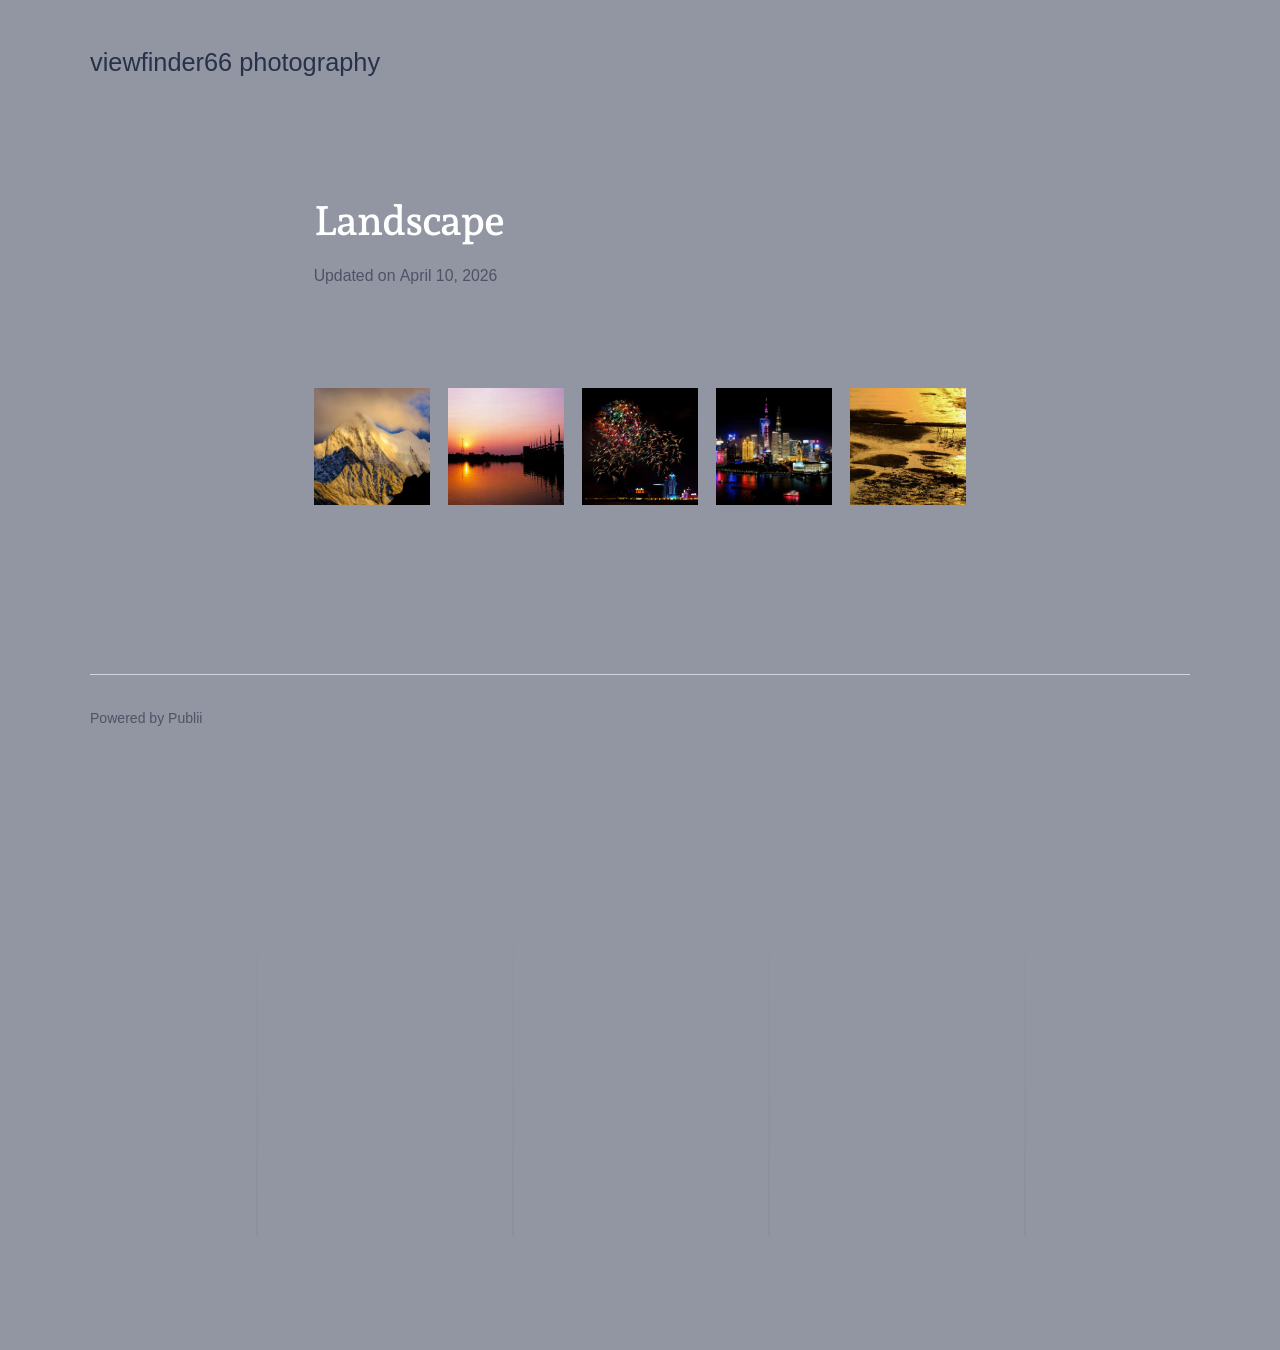
<file: landscape.html>
<!DOCTYPE html><html lang="en-gb"><head><meta charset="utf-8"><meta http-equiv="X-UA-Compatible" content="IE=edge"><meta name="viewport" content="width=device-width,initial-scale=1"><title>viewfinder66 photography</title><meta name="description" content="日照金山 日落坦洲 永不回來的風景 外灘夜色 金光漫步"><meta name="generator" content="Publii Open-Source CMS for Static Site"><link rel="canonical" href="https://viewfinder66.github.io/photography/landscape.html"><link rel="alternate" type="application/atom+xml" href="https://viewfinder66.github.io/photography/feed.xml" title="viewfinder66 photography - RSS"><link rel="alternate" type="application/json" href="https://viewfinder66.github.io/photography/feed.json" title="viewfinder66 photography - JSON"><meta property="og:title" content="Landscape"><meta property="og:image" content="https://viewfinder66.github.io/photography/media/website/Jing-Li-Shi-Jianfor-web.jpg"><meta property="og:image:width" content="3750"><meta property="og:image:height" content="2550"><meta property="og:site_name" content="viewfinder66 photography"><meta property="og:description" content="日照金山 日落坦洲 永不回來的風景 外灘夜色 金光漫步"><meta property="og:url" content="https://viewfinder66.github.io/photography/landscape.html"><meta property="og:type" content="article"><link rel="preload" href="https://viewfinder66.github.io/photography/assets/dynamic/fonts/andadapro/andadapro.woff2" as="font" type="font/woff2" crossorigin><link rel="preload" href="https://viewfinder66.github.io/photography/assets/dynamic/fonts/andadapro/andadapro-italic.woff2" as="font" type="font/woff2" crossorigin><link rel="stylesheet" href="https://viewfinder66.github.io/photography/assets/css/style.css?v=0a3bbf3a2c61dcf595031149cadf4863"><script type="application/ld+json">{"@context":"http://schema.org","@type":"Article","mainEntityOfPage":{"@type":"WebPage","@id":"https://viewfinder66.github.io/photography/landscape.html"},"headline":"Landscape","datePublished":"2026-04-09T00:56+08:00","dateModified":"2026-04-10T08:27+08:00","description":"日照金山 日落坦洲 永不回來的風景 外灘夜色 金光漫步","author":{"@type":"Person","name":"Thomas Cheang","url":"https://viewfinder66.github.io/photography/authors/thomas-cheang/"},"publisher":{"@type":"Organization","name":"Thomas Cheang"}}</script><noscript><style>img[loading] {
                    opacity: 1;
                }</style></noscript><link rel="stylesheet" href="https://viewfinder66.github.io/photography/media/plugins/simpleLightboxGallery/venobox.min.css"></head><body class="post-template lines"><div class="container lines lines--right"><header class="header"><a href="https://viewfinder66.github.io/photography/" class="logo">viewfinder66 photography</a></header><main class="main post"><article class="content"><header class="content__inner content__header"><h1 class="content__title">Landscape</h1><div class="content__meta"><div class="content__meta__right"><div class="content__updated">Updated on <time datetime="2026-04-09T00:56" class="content__date">April 10, 2026</time></div></div></div></header><div class="content__inner"><div class="content__entry"><div class="gallery-wrapper"><div class="gallery" data-is-empty="false" data-translation="Add images" data-columns="5"><figure class="gallery__item"><a href="https://viewfinder66.github.io/photography/media/posts/7/gallery/Dao-Cheng-Ya-Ding-Jing-Xuan-16.jpg" data-size="1600x1067" data-gall="galleryGroup-1" data-title="日照金山"><img loading="lazy" src="https://viewfinder66.github.io/photography/media/posts/7/gallery/Dao-Cheng-Ya-Ding-Jing-Xuan-16-thumbnail.jpg" alt="" width="768" height="512"></a><figcaption>日照金山</figcaption></figure><figure class="gallery__item"><a href="https://viewfinder66.github.io/photography/media/posts/7/gallery/Ri-Luo-Tan-Zhou-1.jpg" data-size="800x798" data-gall="galleryGroup-1" data-title="日落坦洲"><img loading="lazy" src="https://viewfinder66.github.io/photography/media/posts/7/gallery/Ri-Luo-Tan-Zhou-1-thumbnail.jpg" alt="" width="768" height="766"></a><figcaption>日落坦洲</figcaption></figure><figure class="gallery__item"><a href="https://viewfinder66.github.io/photography/media/posts/7/gallery/Zheng-Zi-Hang-EXAM-7.jpg" data-size="2629x2629" data-gall="galleryGroup-1" data-title="永不回來的風景"><img loading="lazy" src="https://viewfinder66.github.io/photography/media/posts/7/gallery/Zheng-Zi-Hang-EXAM-7-thumbnail.jpg" alt="" width="768" height="768"></a><figcaption>永不回來的風景</figcaption></figure><figure class="gallery__item"><a href="https://viewfinder66.github.io/photography/media/posts/7/gallery/Shang-Hai-Tan-1-2.jpg" data-size="10000x6667" data-gall="galleryGroup-1" data-title="外灘夜色"><img loading="lazy" src="https://viewfinder66.github.io/photography/media/posts/7/gallery/Shang-Hai-Tan-1-2-thumbnail.jpg" alt="" width="768" height="512"></a><figcaption>外灘夜色</figcaption></figure><figure class="gallery__item"><a href="https://viewfinder66.github.io/photography/media/posts/7/gallery/Jin-Guang-Man-Bu-1.jpg" data-size="800x630" data-gall="galleryGroup-1" data-title="金光漫步"><img loading="lazy" src="https://viewfinder66.github.io/photography/media/posts/7/gallery/Jin-Guang-Man-Bu-1-thumbnail.jpg" alt="" width="768" height="605"></a><figcaption>金光漫步</figcaption></figure></div></div></div><footer class="content__footer"><div class="content__tag-share"><div class="content__share"></div></div></footer></div></article></main><footer class="footer"><div class="footer__left"><div class="footer__copy">Powered by Publii</div></div><button onclick="backToTopFunction()" id="backToTop" class="footer__bttop" aria-label="Back to top" title="Back to top"><svg><use xlink:href="https://viewfinder66.github.io/photography/assets/svg/svg-map.svg#toparrow"/></svg></button></footer></div><script>window.publiiThemeMenuConfig = { mobileMenuMode: 'sidebar', animationSpeed: 300, submenuWidth: 'auto', doubleClickTime: 500, mobileMenuExpandableSubmenus: true, relatedContainerForOverlayMenuSelector: '.navbar', };</script><script defer="defer" src="https://viewfinder66.github.io/photography/assets/js/scripts.min.js?v=628f9b14187b480516b6c7f8be1e7585"></script><script>function publiiDetectLoadedImages () {
         var images = document.querySelectorAll('img[loading]:not(.is-loaded)');
         for (var i = 0; i < images.length; i++) {
            if (images[i].complete) {
               images[i].classList.add('is-loaded');
               images[i].parentNode.classList.remove('is-img-loading');
            } else {
               images[i].addEventListener('load', function () {
                  this.classList.add('is-loaded');
                  this.parentNode.classList.remove('is-img-loading');
               }, false);
            }
         }
      }
      publiiDetectLoadedImages();</script><script defer="defer" src="https://viewfinder66.github.io/photography/media/plugins/simpleLightboxGallery/venobox.min.js"></script><script type="text/javascript">document.addEventListener("DOMContentLoaded", () => {
						 try {
							  if (typeof VenoBox !== 'undefined') {
									new VenoBox({
										 selector: '.gallery__item a',
titleattr: 'data-title',
bgcolor: 'rgba(38, 40, 44, 1)',
fitView: true,
infinigall: true,
maxWidth: '100%',
navigation: true,
navKeyboard: true,
navTouch: true,
navSpeed: 300,
numeration: true,
overlayClose: true,
overlayColor: 'rgba(0,0,0,0.8)',
share: true,
shareStyle: 'pill',
spinColor: '#d2d2d2',
spinner: 'pulse',
titlePosition: 'top',
titleStyle: 'transparent',
toolsBackground: '#1C1C1C',
toolsColor: '#d2d2d2',
initialScale: 0.9,
transitionSpeed: 200
									});
							  } else {
									console.error("VenoBox script not loaded.");
							  }
						 } catch (error) {
							  console.error("Failed to initialize VenoBox:", error);
						 }
					});</script></body></html>
</file>
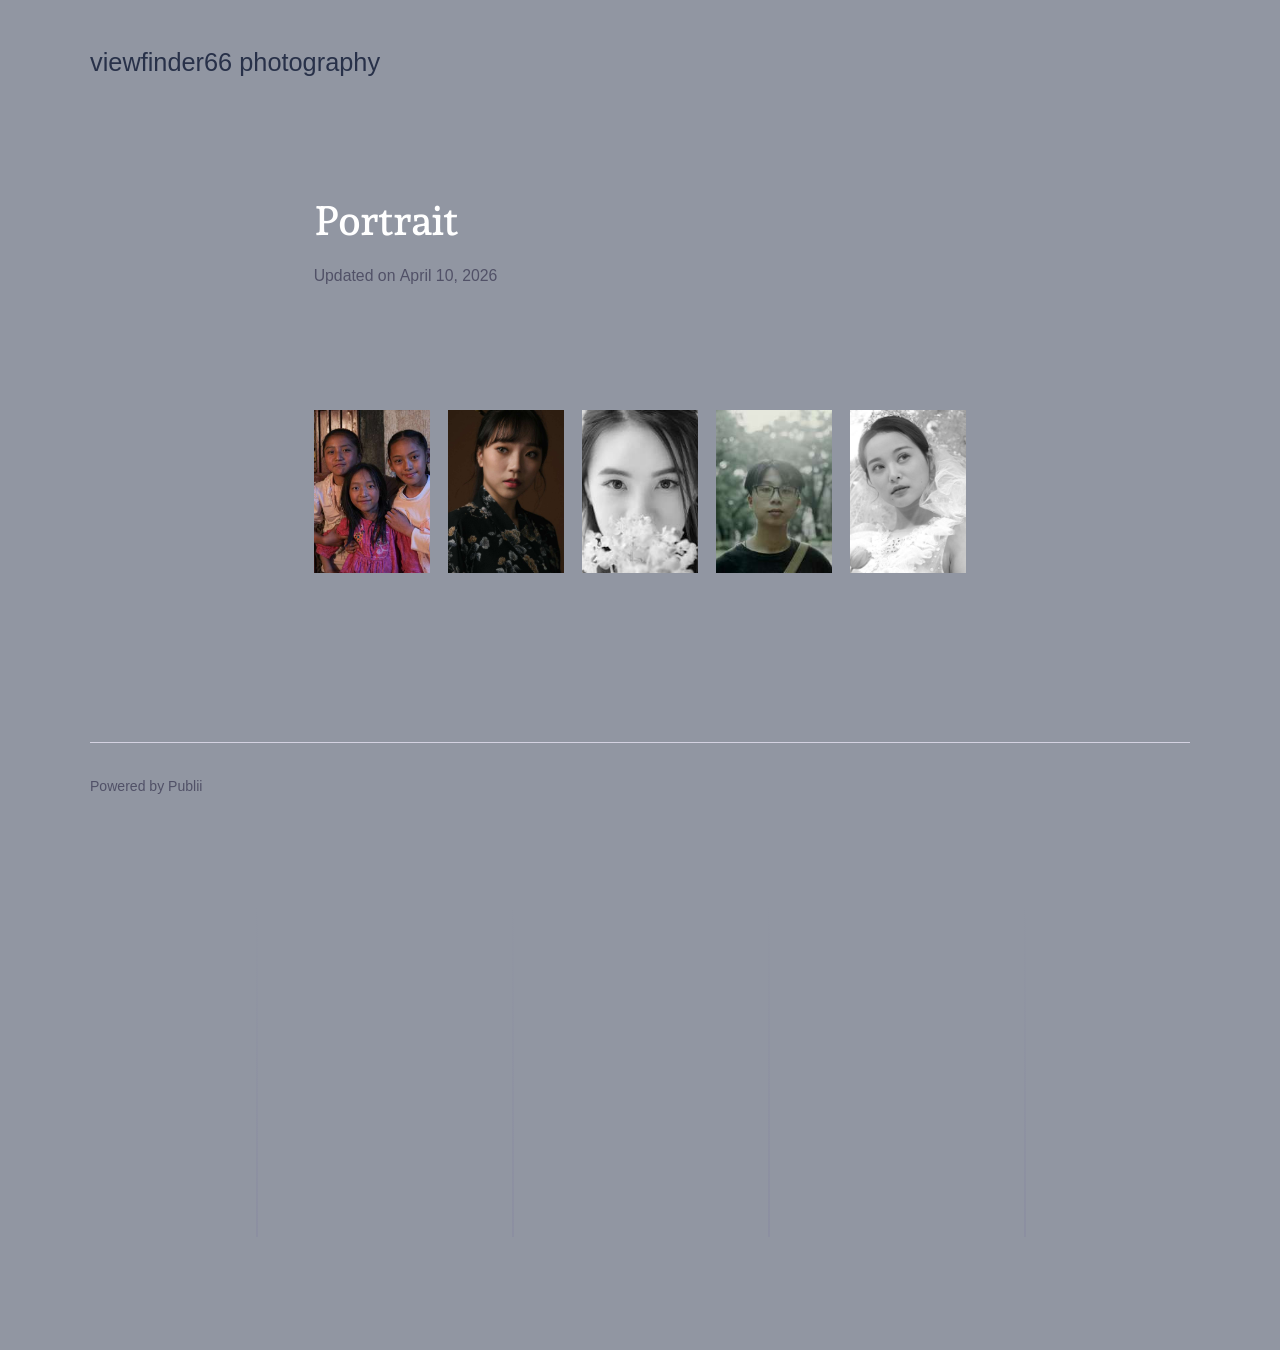
<file: post-2.html>
<!DOCTYPE html><html lang="en-gb"><head><meta charset="utf-8"><meta http-equiv="X-UA-Compatible" content="IE=edge"><meta name="viewport" content="width=device-width,initial-scale=1"><title>viewfinder66 photography</title><meta name="description" content="拉薩小伙子 敏儀 Winnie Ian 新娘子"><meta name="generator" content="Publii Open-Source CMS for Static Site"><link rel="canonical" href="https://viewfinder66.github.io/photography/post-2.html"><link rel="alternate" type="application/atom+xml" href="https://viewfinder66.github.io/photography/feed.xml" title="viewfinder66 photography - RSS"><link rel="alternate" type="application/json" href="https://viewfinder66.github.io/photography/feed.json" title="viewfinder66 photography - JSON"><meta property="og:title" content="Portrait"><meta property="og:image" content="https://viewfinder66.github.io/photography/media/website/Jing-Li-Shi-Jianfor-web.jpg"><meta property="og:image:width" content="3750"><meta property="og:image:height" content="2550"><meta property="og:site_name" content="viewfinder66 photography"><meta property="og:description" content="拉薩小伙子 敏儀 Winnie Ian 新娘子"><meta property="og:url" content="https://viewfinder66.github.io/photography/post-2.html"><meta property="og:type" content="article"><link rel="preload" href="https://viewfinder66.github.io/photography/assets/dynamic/fonts/andadapro/andadapro.woff2" as="font" type="font/woff2" crossorigin><link rel="preload" href="https://viewfinder66.github.io/photography/assets/dynamic/fonts/andadapro/andadapro-italic.woff2" as="font" type="font/woff2" crossorigin><link rel="stylesheet" href="https://viewfinder66.github.io/photography/assets/css/style.css?v=0a3bbf3a2c61dcf595031149cadf4863"><script type="application/ld+json">{"@context":"http://schema.org","@type":"Article","mainEntityOfPage":{"@type":"WebPage","@id":"https://viewfinder66.github.io/photography/post-2.html"},"headline":"Portrait","datePublished":"2026-04-06T23:40+08:00","dateModified":"2026-04-10T00:26+08:00","description":"拉薩小伙子 敏儀 Winnie Ian 新娘子","author":{"@type":"Person","name":"Thomas Cheang","url":"https://viewfinder66.github.io/photography/authors/thomas-cheang/"},"publisher":{"@type":"Organization","name":"Thomas Cheang"}}</script><noscript><style>img[loading] {
                    opacity: 1;
                }</style></noscript><link rel="stylesheet" href="https://viewfinder66.github.io/photography/media/plugins/simpleLightboxGallery/venobox.min.css"></head><body class="post-template lines"><div class="container lines lines--right"><header class="header"><a href="https://viewfinder66.github.io/photography/" class="logo">viewfinder66 photography</a></header><main class="main post"><article class="content"><header class="content__inner content__header"><h1 class="content__title">Portrait</h1><div class="content__meta"><div class="content__meta__right"><div class="content__updated">Updated on <time datetime="2026-04-06T23:40" class="content__date">April 10, 2026</time></div></div></div></header><div class="content__inner"><div class="content__entry"><p> </p><div class="gallery-wrapper"><div class="gallery" data-is-empty="false" data-translation="Add images" data-columns="5"><figure class="gallery__item"><a href="https://viewfinder66.github.io/photography/media/posts/3/gallery/Xi-Cang-Ren-Wen-0781.jpg" data-size="1600x1143" data-gall="galleryGroup-1" data-title="拉薩小伙子"><img loading="lazy" src="https://viewfinder66.github.io/photography/media/posts/3/gallery/Xi-Cang-Ren-Wen-0781-thumbnail.jpg" alt="" width="768" height="549"></a><figcaption>拉薩小伙子</figcaption></figure><figure class="gallery__item"><a href="https://viewfinder66.github.io/photography/media/posts/3/gallery/Min-Yi.jpg" data-size="2531x3543" data-gall="galleryGroup-1" data-title="敏儀"><img loading="lazy" src="https://viewfinder66.github.io/photography/media/posts/3/gallery/Min-Yi-thumbnail.jpg" alt="" width="768" height="1075"></a><figcaption>敏儀</figcaption></figure><figure class="gallery__item"><a href="https://viewfinder66.github.io/photography/media/posts/3/gallery/Winnie-BandW.jpg" data-size="3543x2362" data-gall="galleryGroup-1" data-title="Winnie"><img loading="lazy" src="https://viewfinder66.github.io/photography/media/posts/3/gallery/Winnie-BandW-thumbnail.jpg" alt="" width="240" height="240"></a><figcaption>Winnie</figcaption></figure><figure class="gallery__item"><a href="https://viewfinder66.github.io/photography/media/posts/3/gallery/Yin.jpg" data-size="2835x2835" data-gall="galleryGroup-1" data-title="Ian"><img loading="lazy" src="https://viewfinder66.github.io/photography/media/posts/3/gallery/Yin-thumbnail.jpg" alt="" width="240" height="240"></a><figcaption>Ian</figcaption></figure><figure class="gallery__item"><a href="https://viewfinder66.github.io/photography/media/posts/3/gallery/Xin-Niang-Zi-model-9477-2.jpg" data-size="1600x1600" data-gall="galleryGroup-1" data-title="新娘子"><img loading="lazy" src="https://viewfinder66.github.io/photography/media/posts/3/gallery/Xin-Niang-Zi-model-9477-2-thumbnail.jpg" alt="" width="768" height="768"></a><figcaption>新娘子</figcaption></figure></div></div></div><footer class="content__footer"><div class="content__tag-share"><div class="content__share"></div></div></footer></div></article></main><footer class="footer"><div class="footer__left"><div class="footer__copy">Powered by Publii</div></div><button onclick="backToTopFunction()" id="backToTop" class="footer__bttop" aria-label="Back to top" title="Back to top"><svg><use xlink:href="https://viewfinder66.github.io/photography/assets/svg/svg-map.svg#toparrow"/></svg></button></footer></div><script>window.publiiThemeMenuConfig = { mobileMenuMode: 'sidebar', animationSpeed: 300, submenuWidth: 'auto', doubleClickTime: 500, mobileMenuExpandableSubmenus: true, relatedContainerForOverlayMenuSelector: '.navbar', };</script><script defer="defer" src="https://viewfinder66.github.io/photography/assets/js/scripts.min.js?v=628f9b14187b480516b6c7f8be1e7585"></script><script>function publiiDetectLoadedImages () {
         var images = document.querySelectorAll('img[loading]:not(.is-loaded)');
         for (var i = 0; i < images.length; i++) {
            if (images[i].complete) {
               images[i].classList.add('is-loaded');
               images[i].parentNode.classList.remove('is-img-loading');
            } else {
               images[i].addEventListener('load', function () {
                  this.classList.add('is-loaded');
                  this.parentNode.classList.remove('is-img-loading');
               }, false);
            }
         }
      }
      publiiDetectLoadedImages();</script><script defer="defer" src="https://viewfinder66.github.io/photography/media/plugins/simpleLightboxGallery/venobox.min.js"></script><script type="text/javascript">document.addEventListener("DOMContentLoaded", () => {
						 try {
							  if (typeof VenoBox !== 'undefined') {
									new VenoBox({
										 selector: '.gallery__item a',
titleattr: 'data-title',
bgcolor: 'rgba(38, 40, 44, 1)',
fitView: true,
infinigall: true,
maxWidth: '100%',
navigation: true,
navKeyboard: true,
navTouch: true,
navSpeed: 300,
numeration: true,
overlayClose: true,
overlayColor: 'rgba(0,0,0,0.8)',
share: true,
shareStyle: 'pill',
spinColor: '#d2d2d2',
spinner: 'pulse',
titlePosition: 'top',
titleStyle: 'transparent',
toolsBackground: '#1C1C1C',
toolsColor: '#d2d2d2',
initialScale: 0.9,
transitionSpeed: 200
									});
							  } else {
									console.error("VenoBox script not loaded.");
							  }
						 } catch (error) {
							  console.error("Failed to initialize VenoBox:", error);
						 }
					});</script></body></html>
</file>
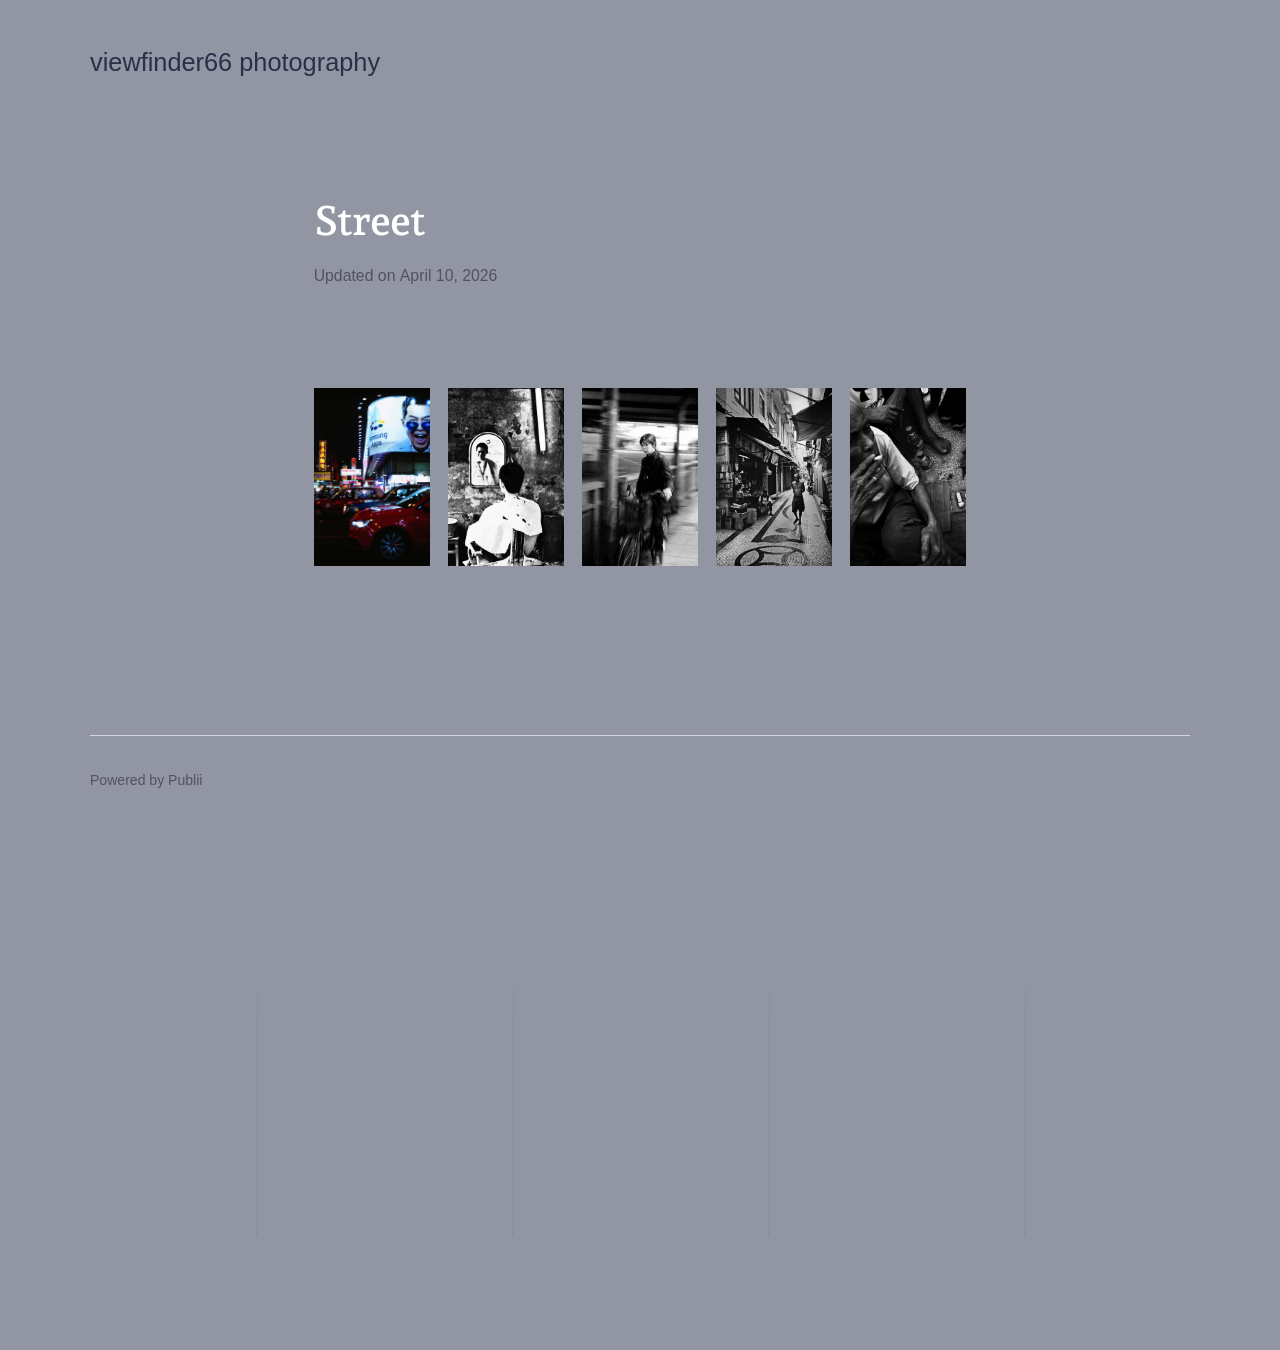
<file: street.html>
<!DOCTYPE html><html lang="en-gb"><head><meta charset="utf-8"><meta http-equiv="X-UA-Compatible" content="IE=edge"><meta name="viewport" content="width=device-width,initial-scale=1"><title>viewfinder66 photography</title><meta name="description" content="旺角卡門 街頭理髲店 Hurry Up ! 爛鬼樓一角 悠然自得"><meta name="generator" content="Publii Open-Source CMS for Static Site"><link rel="canonical" href="https://viewfinder66.github.io/photography/street.html"><link rel="alternate" type="application/atom+xml" href="https://viewfinder66.github.io/photography/feed.xml" title="viewfinder66 photography - RSS"><link rel="alternate" type="application/json" href="https://viewfinder66.github.io/photography/feed.json" title="viewfinder66 photography - JSON"><meta property="og:title" content="Street"><meta property="og:image" content="https://viewfinder66.github.io/photography/media/website/Jing-Li-Shi-Jianfor-web.jpg"><meta property="og:image:width" content="3750"><meta property="og:image:height" content="2550"><meta property="og:site_name" content="viewfinder66 photography"><meta property="og:description" content="旺角卡門 街頭理髲店 Hurry Up ! 爛鬼樓一角 悠然自得"><meta property="og:url" content="https://viewfinder66.github.io/photography/street.html"><meta property="og:type" content="article"><link rel="preload" href="https://viewfinder66.github.io/photography/assets/dynamic/fonts/andadapro/andadapro.woff2" as="font" type="font/woff2" crossorigin><link rel="preload" href="https://viewfinder66.github.io/photography/assets/dynamic/fonts/andadapro/andadapro-italic.woff2" as="font" type="font/woff2" crossorigin><link rel="stylesheet" href="https://viewfinder66.github.io/photography/assets/css/style.css?v=0a3bbf3a2c61dcf595031149cadf4863"><script type="application/ld+json">{"@context":"http://schema.org","@type":"Article","mainEntityOfPage":{"@type":"WebPage","@id":"https://viewfinder66.github.io/photography/street.html"},"headline":"Street","datePublished":"2026-04-07T00:28+08:00","dateModified":"2026-04-10T00:20+08:00","description":"旺角卡門 街頭理髲店 Hurry Up ! 爛鬼樓一角 悠然自得","author":{"@type":"Person","name":"Thomas Cheang","url":"https://viewfinder66.github.io/photography/authors/thomas-cheang/"},"publisher":{"@type":"Organization","name":"Thomas Cheang"}}</script><noscript><style>img[loading] {
                    opacity: 1;
                }</style></noscript><link rel="stylesheet" href="https://viewfinder66.github.io/photography/media/plugins/simpleLightboxGallery/venobox.min.css"></head><body class="post-template lines"><div class="container lines lines--right"><header class="header"><a href="https://viewfinder66.github.io/photography/" class="logo">viewfinder66 photography</a></header><main class="main post"><article class="content"><header class="content__inner content__header"><h1 class="content__title">Street</h1><div class="content__meta"><div class="content__meta__right"><div class="content__updated">Updated on <time datetime="2026-04-07T00:28" class="content__date">April 10, 2026</time></div></div></div></header><div class="content__inner"><div class="content__entry"><div class="gallery-wrapper"><div class="gallery" data-is-empty="false" data-translation="Add images" data-columns="5"><figure class="gallery__item"><a href="https://viewfinder66.github.io/photography/media/posts/4/gallery/Jie-Pai-Wang-Jiao-Ye-Se.jpg" data-size="2866x2873" data-gall="galleryGroup-1" data-title="旺角卡門"><img loading="lazy" src="https://viewfinder66.github.io/photography/media/posts/4/gallery/Jie-Pai-Wang-Jiao-Ye-Se-thumbnail.jpg" alt="" width="768" height="770"></a><figcaption>旺角卡門</figcaption></figure><figure class="gallery__item"><a href="https://viewfinder66.github.io/photography/media/posts/4/gallery/Jie-Pai-Jian-Tou-Fa-BandW.jpg" data-size="2392x1588" data-gall="galleryGroup-1" data-title="街頭理髲店"><img loading="lazy" src="https://viewfinder66.github.io/photography/media/posts/4/gallery/Jie-Pai-Jian-Tou-Fa-BandW-thumbnail.jpg" alt="" width="768" height="510"></a><figcaption>街頭理髲店</figcaption></figure><figure class="gallery__item"><a href="https://viewfinder66.github.io/photography/media/posts/4/gallery/Ri-Ben-Jie-Pai-Wan-Shang-Qi-Dan-Che-Shao-Nu.jpg" data-size="5598x3732" data-gall="galleryGroup-1" data-title="Hurry Up !"><img loading="lazy" src="https://viewfinder66.github.io/photography/media/posts/4/gallery/Ri-Ben-Jie-Pai-Wan-Shang-Qi-Dan-Che-Shao-Nu-thumbnail.jpg" alt="" width="768" height="512"></a><figcaption>Hurry Up !</figcaption></figure><figure class="gallery__item"><a href="https://viewfinder66.github.io/photography/media/posts/4/gallery/Lan-Gui-Lou-BandW-1.jpg" data-size="1530x2335" data-gall="galleryGroup-1" data-title="爛鬼樓一角"><img loading="lazy" src="https://viewfinder66.github.io/photography/media/posts/4/gallery/Lan-Gui-Lou-BandW-1-thumbnail.jpg" alt="" width="768" height="1172"></a><figcaption>爛鬼樓一角</figcaption></figure><figure class="gallery__item"><a href="https://viewfinder66.github.io/photography/media/posts/4/gallery/GR-photo-walk-Bai-Ge-Chao-Zhuo-Qi-Shu-Shu.jpg" data-size="3464x2309" data-gall="galleryGroup-1" data-title="悠然自得"><img loading="lazy" src="https://viewfinder66.github.io/photography/media/posts/4/gallery/GR-photo-walk-Bai-Ge-Chao-Zhuo-Qi-Shu-Shu-thumbnail.jpg" alt="" width="768" height="512"></a><figcaption>悠然自得</figcaption></figure></div></div></div><footer class="content__footer"><div class="content__tag-share"><div class="content__share"></div></div></footer></div></article></main><footer class="footer"><div class="footer__left"><div class="footer__copy">Powered by Publii</div></div><button onclick="backToTopFunction()" id="backToTop" class="footer__bttop" aria-label="Back to top" title="Back to top"><svg><use xlink:href="https://viewfinder66.github.io/photography/assets/svg/svg-map.svg#toparrow"/></svg></button></footer></div><script>window.publiiThemeMenuConfig = { mobileMenuMode: 'sidebar', animationSpeed: 300, submenuWidth: 'auto', doubleClickTime: 500, mobileMenuExpandableSubmenus: true, relatedContainerForOverlayMenuSelector: '.navbar', };</script><script defer="defer" src="https://viewfinder66.github.io/photography/assets/js/scripts.min.js?v=628f9b14187b480516b6c7f8be1e7585"></script><script>function publiiDetectLoadedImages () {
         var images = document.querySelectorAll('img[loading]:not(.is-loaded)');
         for (var i = 0; i < images.length; i++) {
            if (images[i].complete) {
               images[i].classList.add('is-loaded');
               images[i].parentNode.classList.remove('is-img-loading');
            } else {
               images[i].addEventListener('load', function () {
                  this.classList.add('is-loaded');
                  this.parentNode.classList.remove('is-img-loading');
               }, false);
            }
         }
      }
      publiiDetectLoadedImages();</script><script defer="defer" src="https://viewfinder66.github.io/photography/media/plugins/simpleLightboxGallery/venobox.min.js"></script><script type="text/javascript">document.addEventListener("DOMContentLoaded", () => {
						 try {
							  if (typeof VenoBox !== 'undefined') {
									new VenoBox({
										 selector: '.gallery__item a',
titleattr: 'data-title',
bgcolor: 'rgba(38, 40, 44, 1)',
fitView: true,
infinigall: true,
maxWidth: '100%',
navigation: true,
navKeyboard: true,
navTouch: true,
navSpeed: 300,
numeration: true,
overlayClose: true,
overlayColor: 'rgba(0,0,0,0.8)',
share: true,
shareStyle: 'pill',
spinColor: '#d2d2d2',
spinner: 'pulse',
titlePosition: 'top',
titleStyle: 'transparent',
toolsBackground: '#1C1C1C',
toolsColor: '#d2d2d2',
initialScale: 0.9,
transitionSpeed: 200
									});
							  } else {
									console.error("VenoBox script not loaded.");
							  }
						 } catch (error) {
							  console.error("Failed to initialize VenoBox:", error);
						 }
					});</script></body></html>
</file>
